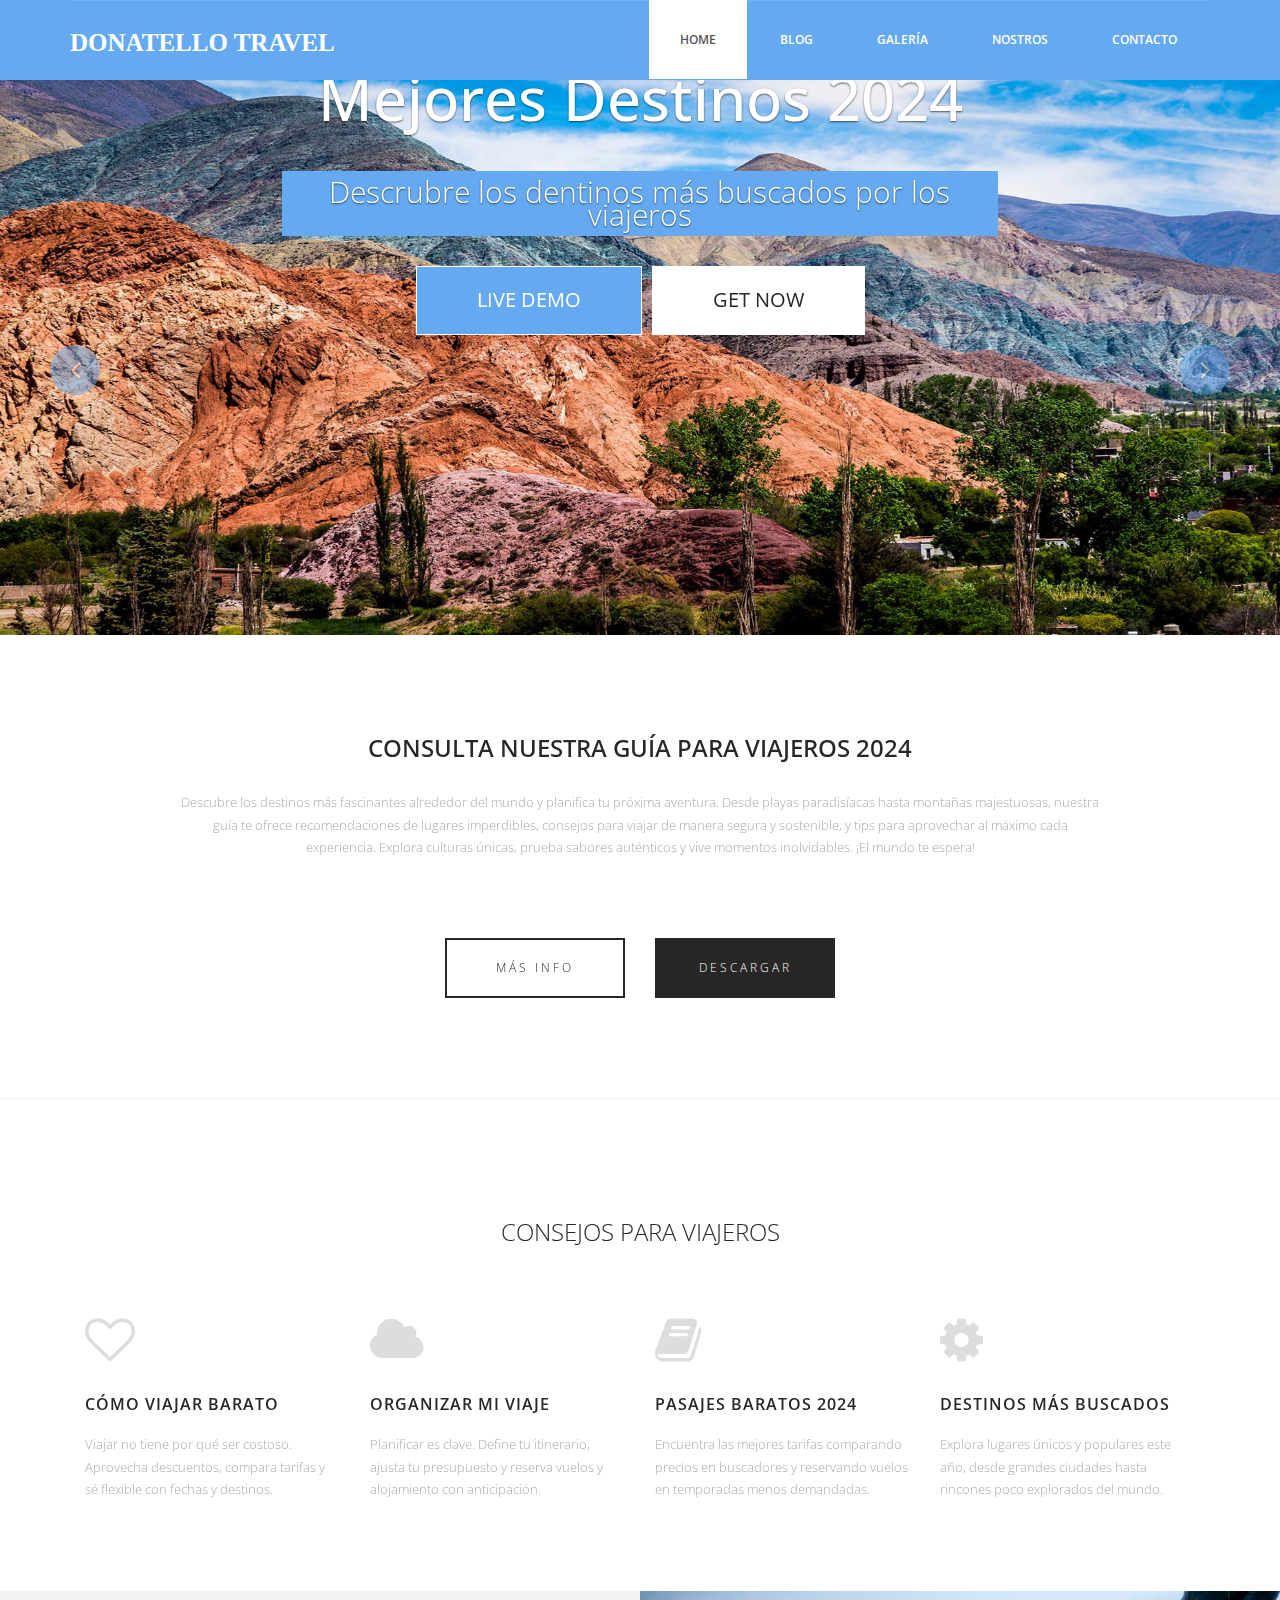
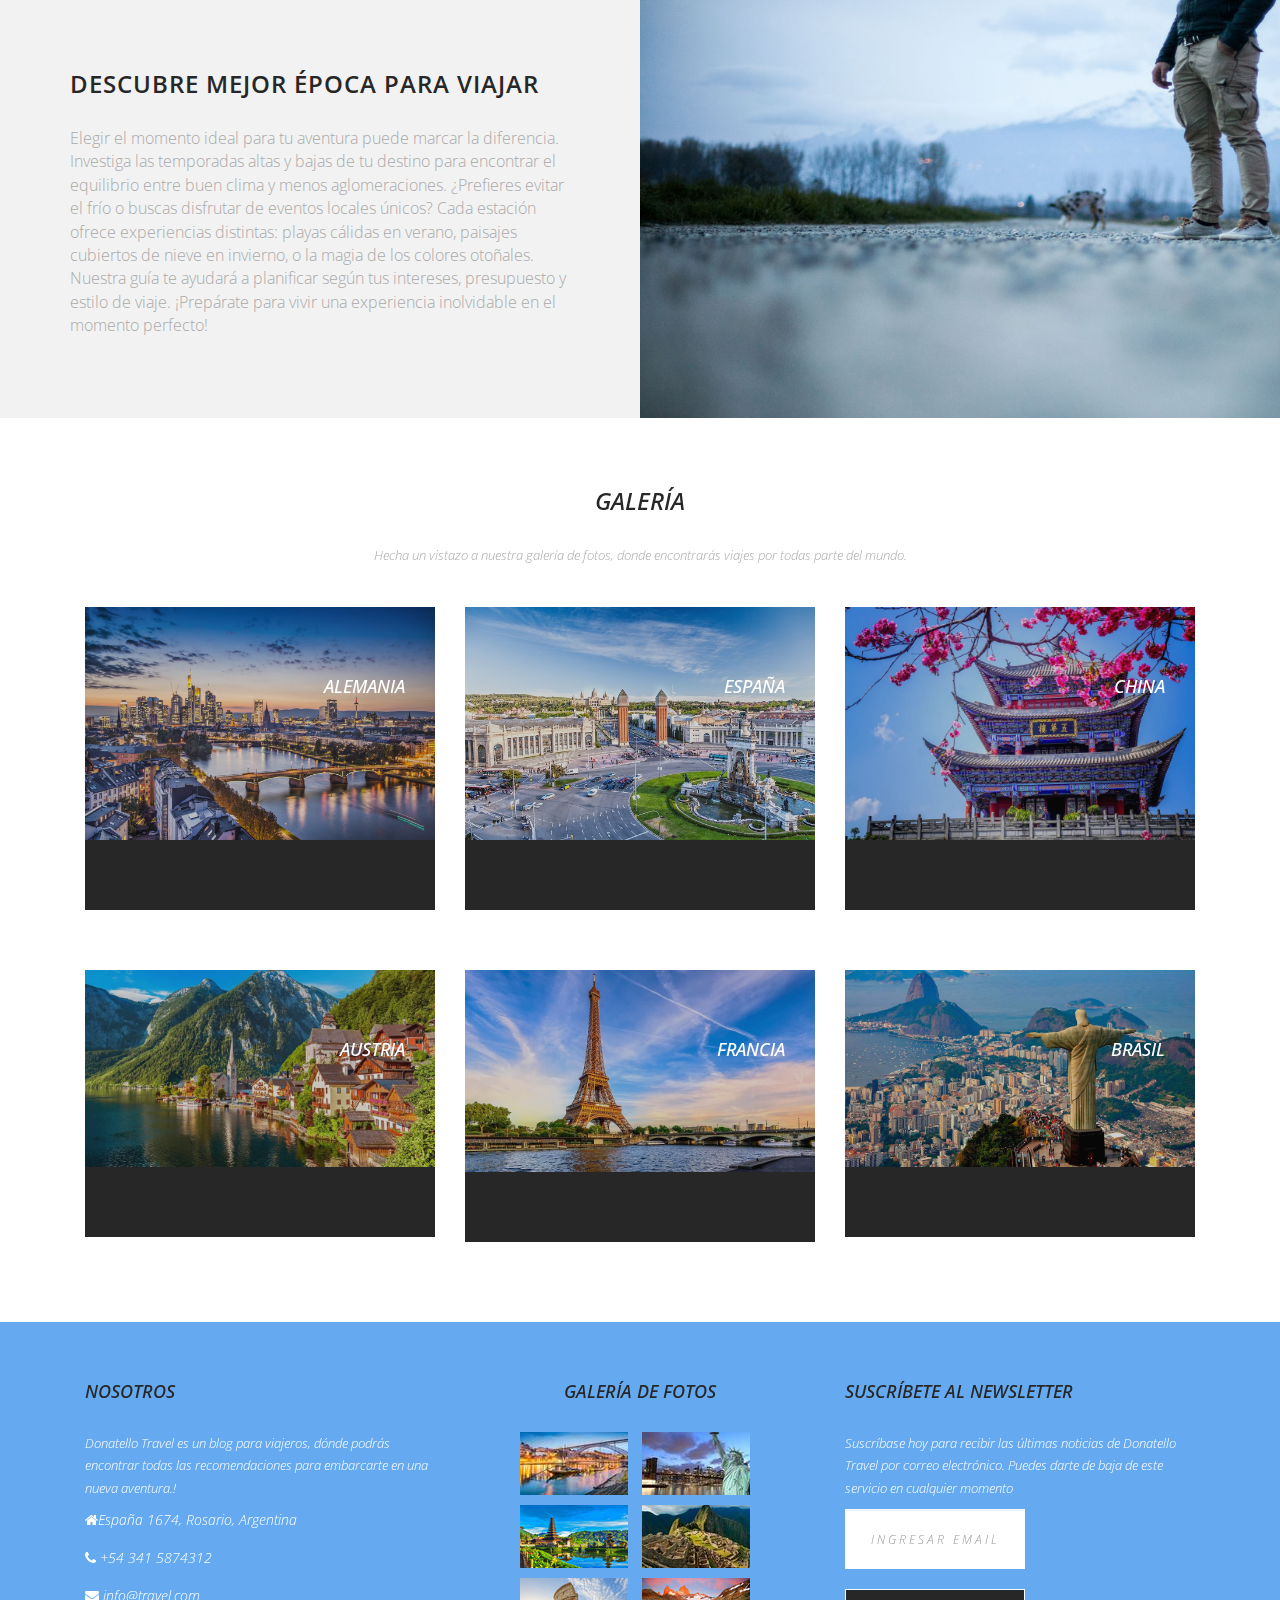
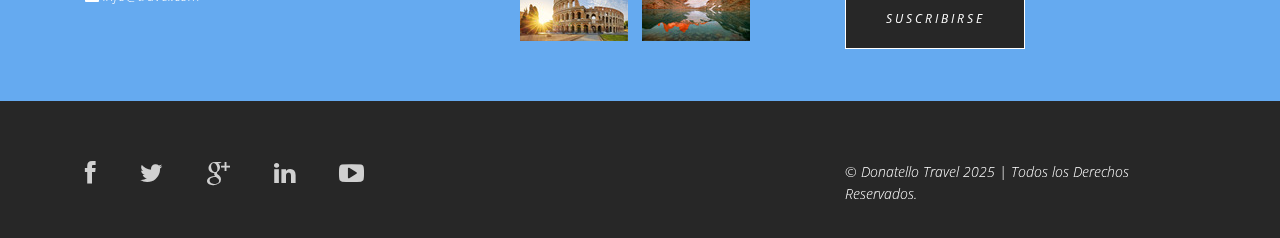
<file: index.html>
<!DOCTYPE html>
<html lang="en">
  <head>
    <meta charset="utf-8">
    <meta http-equiv="X-UA-Compatible" content="IE=edge">
    <meta name="viewport" content="width=device-width, initial-scale=1">
    <!-- The above 3 meta tags *must* come first in the head; any other head content must come *after* these tags -->
    <title>Donatello Travel</title>

    <!-- Bootstrap -->
    <link href="css/bootstrap.min.css" rel="stylesheet">
	<link rel="stylesheet" href="css/font-awesome.min.css">
	<link rel="stylesheet" href="css/animate.css">
	<link href="css/animate.min.css" rel="stylesheet"> 
	<link href="css/style.css" rel="stylesheet" />	
    <!-- HTML5 shim and Respond.js for IE8 support of HTML5 elements and media queries -->
    <!-- WARNING: Respond.js doesn't work if you view the page via file:// -->
    <!--[if lt IE 9]>
    <script src="https://oss.maxcdn.com/html5shiv/3.7.2/html5shiv.min.js"></script>
    <script src="https://oss.maxcdn.com/respond/1.4.2/respond.min.js"></script>
    <![endif]-->
  </head>
  <body>	
	<header id="header">
        <nav class="navbar navbar-default navbar-static-top" role="banner">
            <div class="container">
                <div class="navbar-header">
                    <button type="button" class="navbar-toggle" data-toggle="collapse" data-target=".navbar-collapse">
                        <span class="sr-only">Toggle navigation</span>
                        <span class="icon-bar"></span>
                        <span class="icon-bar"></span>
                        <span class="icon-bar"></span>
                    </button>
                   <div class="navbar-brand">
						<a href="index.html"><h1>Donatello Travel</h1></a>
					</div>
                </div>				
                <div class="navbar-collapse collapse">							
					<div class="menu">
						<ul class="nav nav-tabs" role="tablist">
							<li role="presentation"><a href="index.html" class="active">Home</a></li>
							<li role="presentation"><a href="services.html">Blog</a></li>
							<li role="presentation"><a href="gallery.html">Galería</a></li>
							<li role="presentation"><a href="about.html">Nostros</a></li>
							<li role="presentation"><a href="contact.html">Contacto</a></li>						
						</ul>
					</div>
				</div>		
            </div><!--/.container-->
        </nav><!--/nav-->		
    </header><!--/header-->	
	
	<div class="slider">		
		<div id="about-slider">
			<div id="carousel-slider" class="carousel slide" data-ride="carousel">
				<!-- Indicators -->
				<ol class="carousel-indicators visible-xs">
					<li data-target="#carousel-slider" data-slide-to="0" class="active"></li>
					<li data-target="#carousel-slider" data-slide-to="1"></li>
					<li data-target="#carousel-slider" data-slide-to="2"></li>
				</ol>

				<div class="carousel-inner">
					<div class="item active">						
						<img src="img/noroeste.jpg" class="img-responsive" alt=""> 
						<div class="carousel-caption">
							<div class="wow fadeInUp" data-wow-offset="0" data-wow-delay="0.3s">								
								<h2><span>Mejores Destinos 2024</span></h2>
							</div>
							<div class="col-md-10 col-md-offset-1">
								<div class="wow fadeInUp" data-wow-offset="0" data-wow-delay="0.6s">								
									<p>Descrubre los dentinos más buscados por los viajeros</p>
								</div>
							</div>
							<div class="wow fadeInUp" data-wow-offset="0" data-wow-delay="0.9s">								
								<form class="form-inline">
									<div class="form-group">
										<button type="livedemo" name="Live Demo" class="btn btn-primary btn-lg" required="required">Live Demo</button>
									</div>
									<div class="form-group">
										<button type="getnow" name="Get Now" class="btn btn-primary btn-lg" required="required">Get Now</button>
									</div>
								</form>
							</div>
						</div>
				    </div>
			
				    <div class="item">
						<img src="img/patagonia.jpg" class="img-responsive" alt=""> 
						<div class="carousel-caption">
							<div class="wow fadeInUp" data-wow-offset="0" data-wow-delay="1.0s">								
								<h2>Descubre Nuevas Aventuras</h2>
							</div>
							<div class="col-md-10 col-md-offset-1">
								<div class="wow fadeInUp" data-wow-offset="0" data-wow-delay="0.6s">								
									<p>Suma nuevas experiencias en este 2024</p>
								</div>
							</div>
							<div class="wow fadeInUp" data-wow-offset="0" data-wow-delay="1.6s">								
								<form class="form-inline">
									<div class="form-group">
										<button type="livedemo" name="purchase" class="btn btn-primary btn-lg" required="required">Live Demo</button>
									</div>
									<div class="form-group">
										<button type="getnow" name="subscribe" class="btn btn-primary btn-lg" required="required">Get Now</button>
									</div>
								</form>
							</div>
						</div>
				    </div> 
				    <div class="item">
						<img src="img/mesopotamia.jpg" class="img-responsive" alt=""> 
						<div class="carousel-caption">
							<div class="wow fadeInUp" data-wow-offset="0" data-wow-delay="0.3s">								
								<h2>Pasajes Baratos</h2>
							</div>
							<div class="col-md-10 col-md-offset-1">
								<div class="wow fadeInUp" data-wow-offset="0" data-wow-delay="0.6s">								
									<p>Encuentra los pasajes más baratos</p>
								</div>
							</div>
							<div class="wow fadeInUp" data-wow-offset="0" data-wow-delay="0.9s">								
								<form class="form-inline">
									<div class="form-group">
										<button type="livedemo" name="purchase" class="btn btn-primary btn-lg" required="required">Live Demo</button>
									</div>
									<div class="form-group">
										<button type="getnow" name="subscribe" class="btn btn-primary btn-lg" required="required">Get Now</button>
									</div>
								</form>
							</div>
						</div>
				    </div> 
				</div>
				
				<a class="left carousel-control hidden-xs" href="#carousel-slider" data-slide="prev">
					<i class="fa fa-angle-left"></i> 
				</a>
				
				<a class=" right carousel-control hidden-xs"href="#carousel-slider" data-slide="next">
					<i class="fa fa-angle-right"></i> 
				</a>
			</div> <!--/#carousel-slider-->
		</div><!--/#about-slider-->
	</div><!--/#slider-->
	
	<div class="about">
		<div class="container">
			<div class="text-center">
				<h2>Consulta nuestra Guía para viajeros 2024</h2>
				<div class="col-md-10 col-md-offset-1">
					<p>Descubre los destinos más fascinantes alrededor del mundo y planifica tu próxima aventura. 
					Desde playas paradisíacas hasta montañas majestuosas, nuestra guía te ofrece recomendaciones de lugares imperdibles, 
					consejos para viajar de manera segura y sostenible, y tips para aprovechar al máximo cada experiencia. Explora culturas únicas, 
					prueba sabores auténticos y vive momentos inolvidables. ¡El mundo te espera!</p>
				</div>
		
				<div class="col-md-6 col-sm-6 col-xs-6">
					<div class="btn-gamp"><a href="#">Más Info</a></div>
				</div>
				<div class="col-md-6 col-sm-6 col-xs-6">
					<div class="gamp-btn"><a href="#">Descargar</a></div>
				</div>
				
			</div>	
		</div>			
	</div>
	<hr>
	
	<div class="services">
		<div class="container">
			<div class="text-center">
				<h2>Consejos para Viajeros</h2>
			</div>
			<div class="col-md-3 wow fadeInDown" data-wow-duration="1000ms" data-wow-delay="300ms">
				<i class="fa fa-heart-o"></i>
				<h3>Cómo Viajar Barato</h3>
				<p>Viajar no tiene por qué ser costoso. Aprovecha descuentos, compara tarifas y sé flexible con fechas y destinos.</p>
			</div>
			<div class="col-md-3 wow fadeInDown" data-wow-duration="1000ms" data-wow-delay="600ms">
				<i class="fa fa-cloud"></i>
				<h3>Organizar Mi Viaje</h3>
				<p>Planificar es clave. Define tu itinerario, ajusta tu presupuesto y reserva vuelos y alojamiento con anticipación.</p>
			</div>
			<div class="col-md-3 wow fadeInDown" data-wow-duration="1000ms" data-wow-delay="900ms">
				<i class="fa fa-book"></i>	
				<h3>Pasajes Baratos 2024</h3>
				<p>Encuentra las mejores tarifas comparando precios en buscadores y reservando vuelos en temporadas menos demandadas.</p>
			</div>
			<div class="col-md-3 wow fadeInDown" data-wow-duration="1000ms" data-wow-delay="1200ms">
				<i class="fa fa-gear"></i>	
				<h3>Destinos Más Buscados</h3>
				<p>Explora lugares únicos y populares este año, desde grandes ciudades hasta rincones poco explorados del mundo.</p>
			</div>
		</div>			
	</div>
	
	<section class="action">
		<div class="container">
			<div class="left-text hidden-xs">
				<h4>Descubre mejor época para viajar</h4>
				<p><em>Elegir el momento ideal para tu aventura puede marcar la diferencia. 
					Investiga las temporadas altas y bajas de tu destino para encontrar el equilibrio entre buen clima y 
					menos aglomeraciones. ¿Prefieres evitar el frío o buscas disfrutar de eventos locales únicos? 
					Cada estación ofrece experiencias distintas: playas cálidas en verano, paisajes cubiertos de nieve en invierno, o la magia de los colores otoñales. 
					Nuestra guía te ayudará a planificar según tus intereses, presupuesto y estilo de viaje. 
					¡Prepárate para vivir una experiencia inolvidable en el momento perfecto!</p>
			</div>
			<div class="right-image hidden-xs"></div>
		</div>
	</section>
	
	<div class="gallery">
		<div class="text-center">
			<h2>Galería</h2>
			<p>Hecha un vistazo a nuestra galería de fotos, donde encontrarás viajes por todas parte del mundo.</p>
		</div>
		<div class="container">		
			<div class="col-md-4">
				<figure class="effect-marley">
					<img src="img/alemania.jpg" alt="" class="img-responsive"/>
					<figcaption>
						<h4>Alemania</h4>
						<p>Un país con historia, cultura y tradición. Famoso por su arquitectura, paisajes y festivales únicos.</p>				
					</figcaption>			
				</figure>
			</div>
			<div class="col-md-4">
				<figure class="effect-marley">
					<img src="img/españa.jpeg" alt="" class="img-responsive"/>
					<figcaption>
						<h4>España</h4>
						<p>Historia, tradiciones vibrantes, cocina deliciosa y paisajes que combinan playas y montañas.</p>				
					</figcaption>			
				</figure>
			</div>
			<div class="col-md-4">
				<figure class="effect-marley">
					<img src="img/china.jpg" alt="" class="img-responsive"/>
					<figcaption>
						<h4>China</h4>
						<p>Con su antigua civilización, destaca por su cultura, tecnología, arquitectura y paisajes naturales únicos.</p>				
					</figcaption>			
				</figure>
			</div>
		</div>
		
		<div class="container">
			<div class="col-md-4">
				<figure class="effect-marley">
					<img src="img/austria.jpg" alt="" class="img-responsive"/>
					<figcaption>
						<h4>Austria</h4>
						<p>Famosa por su legado musical, arquitectura histórica y hermosos paisajes alpinos ideales para explorar.</p>				
					</figcaption>			
				</figure>
			</div>
			<div class="col-md-4">
				<figure class="effect-marley">
					<img src="img/francia.jpg" alt="" class="img-responsive"/>
					<figcaption>
						<h4>Francia</h4>
						<p>Reconocida mundialmente por su cultura, arte, moda, gastronomía y románticos paisajes variados.</p>				
					</figcaption>			
				</figure>
			</div>
			<div class="col-md-4">
				<figure class="effect-marley">
					<img src="img/brasil.jpg" alt="" class="img-responsive"/>
					<figcaption>
						<h4>Brasil</h4>
						<p>Energía vibrante, paisajes tropicales, diversidad cultural y celebraciones únicas como el Carnaval.</p>				
					</figcaption>			
				</figure>
			</div>
		</div>
	</div>
		
	<footer>
		<div class="container">
			<div class="col-md-4 wow fadeInDown" data-wow-duration="1000ms" data-wow-delay="300ms">
				<h4>Nosotros</h4>
				<p>Donatello Travel es un blog para viajeros, dónde podrás encontrar todas las recomendaciones para embarcarte en una nueva aventura.!</p>						
				<div class="contact-info">
					<ul>
						<li><i class="fa fa-home fa"></i>España 1674, Rosario, Argentina </li>
						<li><i class="fa fa-phone fa"></i> +54 341 5874312</li>
						<li><i class="fa fa-envelope fa"></i> info@travel.com</li>
					</ul>
				</div>
			</div>
			
			<div class="col-md-4 wow fadeInDown" data-wow-duration="1000ms" data-wow-delay="600ms">				
				<div class="text-center">
					<h4>Galería de Fotos</h4>
					<ul class="sidebar-gallery">
						<li><a href="#"><img src="img/gallery1.jpg" alt="" /></a></li>
						<li><a href="#"><img src="img/gallery2.jpg" alt="" /></a></li>
						<li><a href="#"><img src="img/gallery3.jpg" alt="" /></a></li>
						<li><a href="#"><img src="img/gallery4.jpg" alt="" /></a></li>
						<li><a href="#"><img src="img/gallery5.jpg" alt="" /></a></li>
						<li><a href="#"><img src="img/gallery6.jpg" alt="" /></a></li>					
					</ul>
				</div>
			</div>
			
			<div class="col-md-4 wow fadeInDown" data-wow-duration="1000ms" data-wow-delay="900ms">				
				<div class="">
					<h4>Suscríbete al Newsletter</h4>
					<p>Suscríbase hoy para recibir las últimas noticias de Donatello Travel por correo electrónico. Puedes darte de baja de este servicio en cualquier momento</p>
					<div class="btn-gamp">		
						<input type="email" class="form-control" id="exampleInputEmail3" placeholder="Ingresar Email">
					</div>
					<div class="btn-gamp">
						<a type="submit" class="btn btn-default">Suscribirse</a>
					</div>
				
			</div>
			
		</div>	
	</footer>
	
	<div class="sub-footer">
		<div class="container">
			<div class="social-icon">
				<div class="col-md-4">
					<ul class="social-network">
						<li><a href="https://www.facebook.com/augusto.dizanzo/" class="fb tool-tip" title="Facebook"><i class="fa fa-facebook"></i></a></li>
						<li><a href="https://x.com/augustodizanzo" class="twitter tool-tip" title="X"><i class="fa fa-twitter"></i></a></li>
						<li><a href="https://www.google.com/" class="gplus tool-tip" title="Google Plus"><i class="fa fa-google-plus"></i></a></li>
						<li><a href="https://www.linkedin.com/in/augusto-dizanzo-918482210/" class="linkedin tool-tip" title="Linkedin"><i class="fa fa-linkedin"></i></a></li>
						<li><a href="https://www.youtube.com/@donatellotravel" class="ytube tool-tip" title="You Tube"><i class="fa fa-youtube-play"></i></a></li>
					</ul>	
				</div>
			</div>
			
			<div class="col-md-4 col-md-offset-4">
				<div class="copyright">
					&copy; Donatello Travel 2025 | Todos los Derechos Reservados.
				</div>
			</div>						
		</div>				
	</div>
	
    <!-- jQuery (necessary for Bootstrap's JavaScript plugins) -->
    <script src="js/jquery.js"></script>		
    <!-- Include all compiled plugins (below), or include individual files as needed -->
    <script src="js/bootstrap.min.js"></script>	
	<script src="js/wow.min.js"></script>
	<script>
	wow = new WOW(
	 {
	
		}	) 
		.init();
	</script>	
  </body>
</html>
</file>
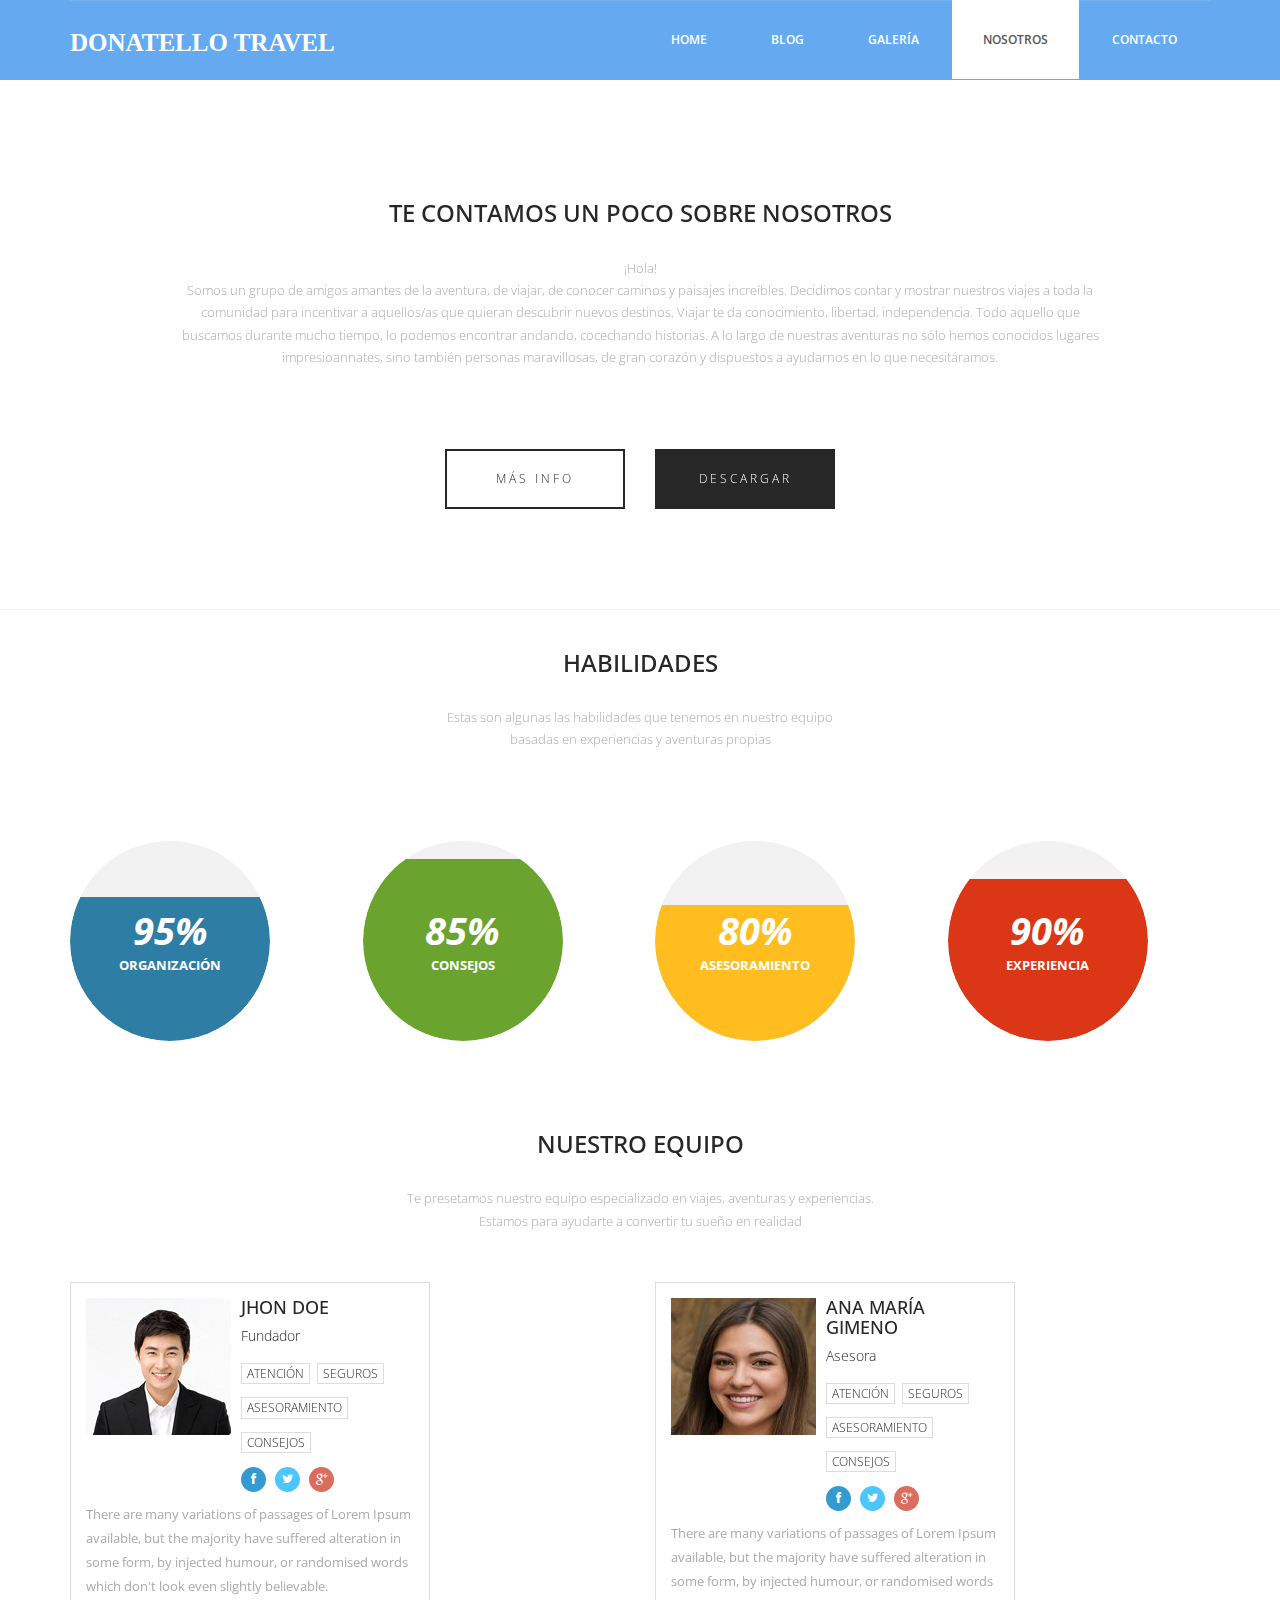
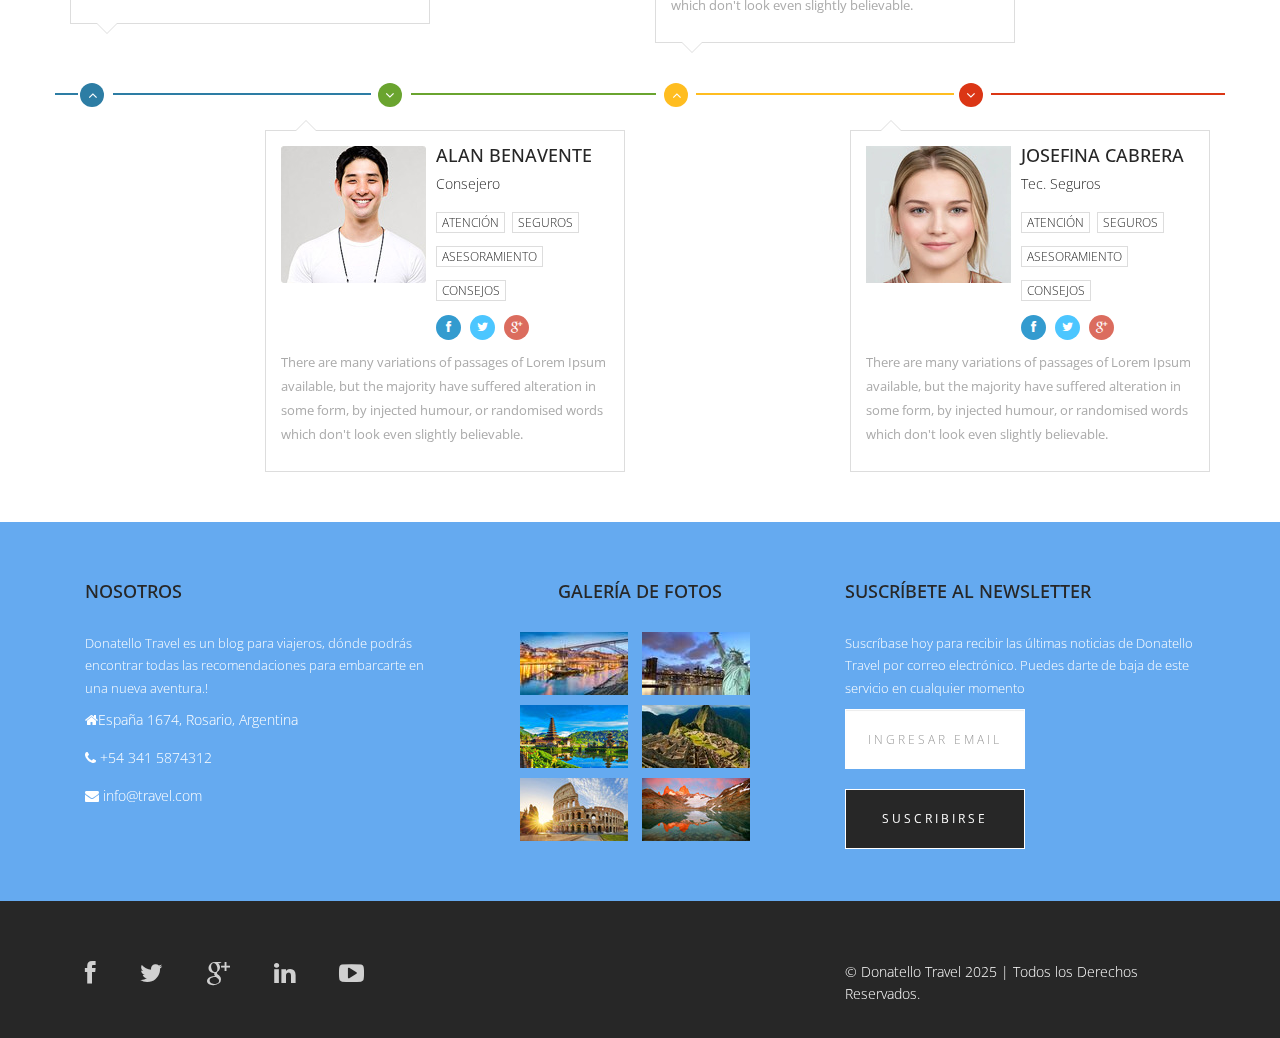
<file: about.html>
<!DOCTYPE html>
<html lang="en">
  <head>
    <meta charset="utf-8">
    <meta http-equiv="X-UA-Compatible" content="IE=edge">
    <meta name="viewport" content="width=device-width, initial-scale=1">
    <!-- The above 3 meta tags *must* come first in the head; any other head content must come *after* these tags -->
    <title>About Us - Donatello Travel</title>

    <!-- Bootstrap -->
    <link href="css/bootstrap.min.css" rel="stylesheet">
	<link rel="stylesheet" href="css/font-awesome.min.css">
	<link rel="stylesheet" href="css/animate.css">
	<link href="css/animate.min.css" rel="stylesheet"> 
	<link href="css/style.css" rel="stylesheet" />	
    <!-- HTML5 shim and Respond.js for IE8 support of HTML5 elements and media queries -->
    <!-- WARNING: Respond.js doesn't work if you view the page via file:// -->
    <!--[if lt IE 9]>
    <script src="https://oss.maxcdn.com/html5shiv/3.7.2/html5shiv.min.js"></script>
    <script src="https://oss.maxcdn.com/respond/1.4.2/respond.min.js"></script>
    <![endif]-->
  </head>
  <body>	
	<header id="header">
        <nav class="navbar navbar-default navbar-static-top" role="banner">
            <div class="container">
                <div class="navbar-header">
                    <button type="button" class="navbar-toggle" data-toggle="collapse" data-target=".navbar-collapse">
                        <span class="sr-only">Toggle navigation</span>
                        <span class="icon-bar"></span>
                        <span class="icon-bar"></span>
                        <span class="icon-bar"></span>
                    </button>
                   <div class="navbar-brand">
						<a href="index.html"><h1>Donatello Travel</h1></a>
					</div>
                </div>				
                <div class="navbar-collapse collapse">							
					<div class="menu">
						<ul class="nav nav-tabs" role="tablist">
							<li role="presentation"><a href="index.html">Home</a></li>
							<li role="presentation"><a href="services.html">Blog</a></li>
							<li role="presentation"><a href="gallery.html">Galería</a></li>
							<li role="presentation"><a href="about.html" class="active">Nosotros</a></li>
							<li role="presentation"><a href="contact.html">Contacto</a></li>						
						</ul>
					</div>
				</div>		
            </div><!--/.container-->
        </nav><!--/nav-->		
    </header><!--/header-->	
	
	<div class="about">
		<div class="container">
			<div class="text-center">
				<h2>Te contamos un poco sobre nosotros</h2>
				<div class="col-md-10 col-md-offset-1">
					<p>¡Hola! <br>
						Somos un grupo de amigos amantes de la aventura, de viajar, de conocer caminos y paisajes increíbles. Decidimos contar y mostrar nuestros viajes a toda la comunidad para incentivar a aquellos/as que quieran descubrir nuevos destinos.
						Viajar te da conocimiento, libertad, independencia. Todo aquello que buscamos durante mucho tiempo, lo podemos encontrar andando, cocechando historias. A lo largo de nuestras aventuras no sólo hemos conocidos lugares impresioannates, 
						sino también personas maravillosas, de gran corazón y dispuestos a ayudarnos en lo que necesitáramos.</p>
				</div>
		
				<div class="col-md-6 col-sm-6 col-xs-6">
					<div class="btn-gamp"><a href="#about-us">Más Info</a></div>
				</div>
				<div class="col-md-6 col-sm-6 col-xs-6">
					<div class="gamp-btn"><a href="#">Descargar</a></div>
				</div>
				
			</div>	
		</div>			
	</div>
	<hr>
	
	<section id="about-us">
        <div class="container">	
			<div class="text-center wow fadeInDown">
				<h2>Habilidades</h2>
				<p>Estas son algunas las habilidades que tenemos en nuestro equipo <br> basadas en experiencias y aventuras propias</p>
			</div>
			<div class="skill-wrap clearfix">											
				<div class="row">		
					<div class="col-sm-3">
						<div class="sinlge-skill wow fadeInDown" data-wow-duration="1000ms" data-wow-delay="300ms">
							<div class="joomla-skill">                                   
								<p><em>95%</em></p>
								<p>Organización</p>
							</div>
						</div>
					</div>
					
					 <div class="col-sm-3">
						<div class="sinlge-skill wow fadeInDown" data-wow-duration="1000ms" data-wow-delay="600ms">
							<div class="html-skill">                                  
								<p><em>85%</em></p>
								<p>Consejos</p>
							</div>
						</div>
					</div>
					
					<div class="col-sm-3">
						<div class="sinlge-skill wow fadeInDown" data-wow-duration="1000ms" data-wow-delay="900ms">
							<div class="css-skill">                                    
								<p><em>80%</em></p>
								<p>Asesoramiento</p>
							</div>
						</div>
					</div>
					
					 <div class="col-sm-3">
						<div class="sinlge-skill wow fadeInDown" data-wow-duration="1000ms" data-wow-delay="1200ms">
							<div class="wp-skill">
								<p><em>90%</em></p>
								<p>Experiencia</p>                                     
							</div>
						</div>
					</div>					
				</div>	
            </div>
			
			<!-- our-team -->
			<div class="team">
				<div class="text-center wow fadeInDown">
					<h2>Nuestro Equipo</h2>
					<p>Te presetamos nuestro equipo especializado en viajes, aventuras y experiencias. <br> Estamos para ayudarte a convertir tu sueño en realidad</p>
				</div>

				<div class="row clearfix">
					<div class="col-md-4 col-sm-6">	
						<div class="single-profile-top wow fadeInDown" data-wow-duration="1000ms" data-wow-delay="300ms">
							<div class="media">
								<div class="pull-left">
									<a href="#"><img class="media-object" src="img/man1.jpg" alt=""></a>
								</div>
								<div class="media-body">
									<h4>Jhon Doe</h4>
									<h5>Fundador</h5>
									<ul class="tag clearfix">
										<li class="btn"><a href="#">Atención</a></li>
										<li class="btn"><a href="#">Seguros</a></li>
										<li class="btn"><a href="#">Asesoramiento</a></li>
										<li class="btn"><a href="#">Consejos</a></li>
									</ul>
									
									<ul class="social_icons">
										<li><a href="#"><i class="fa fa-facebook"></i></a></li>
										<li><a href="#"><i class="fa fa-twitter"></i></a></li> 
										<li><a href="#"><i class="fa fa-google-plus"></i></a></li>
									</ul>
								</div>
							</div><!--/.media -->
							<p>There are many variations of passages of Lorem Ipsum available, but the majority have suffered alteration in some form, by injected humour, or randomised words which don't look even slightly believable.</p>
						</div>
					</div><!--/.col-lg-4 -->
					
					
					<div class="col-md-4 col-sm-6 col-md-offset-2">	
						<div class="single-profile-top wow fadeInDown" data-wow-duration="1000ms" data-wow-delay="300ms">
							<div class="media">
								<div class="pull-left">
									<a href="#"><img class="media-object" src="img/women2.jpg" alt=""></a>
								</div>
								<div class="media-body">
									<h4>Ana María Gimeno</h4>
									<h5>Asesora</h5>
									<ul class="tag clearfix">
										<li class="btn"><a href="#">Atención</a></li>
										<li class="btn"><a href="#">Seguros</a></li>
										<li class="btn"><a href="#">Asesoramiento</a></li>
										<li class="btn"><a href="#">Consejos</a></li>
									</ul>
									<ul class="social_icons">
										<li><a href="#"><i class="fa fa-facebook"></i></a></li>
										<li><a href="#"><i class="fa fa-twitter"></i></a></li> 
										<li><a href="#"><i class="fa fa-google-plus"></i></a></li>
									</ul>
								</div>
							</div><!--/.media -->
							<p>There are many variations of passages of Lorem Ipsum available, but the majority have suffered alteration in some form, by injected humour, or randomised words which don't look even slightly believable.</p>
						</div>
					</div><!--/.col-lg-4 -->					
				</div> <!--/.row -->
				<div class="row team-bar">
					<div class="first-one-arrow hidden-xs">
						<hr>
					</div>
					<div class="first-arrow hidden-xs">
						<hr> <i class="fa fa-angle-up"></i>
					</div>
					<div class="second-arrow hidden-xs">
						<hr> <i class="fa fa-angle-down"></i>
					</div>
					<div class="third-arrow hidden-xs">
						<hr> <i class="fa fa-angle-up"></i>
					</div>
					<div class="fourth-arrow hidden-xs">
						<hr> <i class="fa fa-angle-down"></i>
					</div>
				</div> <!--skill_border-->       

				<div class="row clearfix">   
					<div class="col-md-4 col-sm-6 col-md-offset-2">	
						<div class="single-profile-bottom wow fadeInUp" data-wow-duration="1000ms" data-wow-delay="600ms">
							<div class="media">
								<div class="pull-left">
									<a href="#"><img class="media-object" src="img/man3.jpg" alt=""></a>
								</div>

								<div class="media-body">
									<h4>Alan Benavente</h4>
									<h5>Consejero</h5>
									<ul class="tag clearfix">
										<li class="btn"><a href="#">Atención</a></li>
										<li class="btn"><a href="#">Seguros</a></li>
										<li class="btn"><a href="#">Asesoramiento</a></li>
										<li class="btn"><a href="#">Consejos</a></li>
									</ul>
									<ul class="social_icons">
										<li><a href="#"><i class="fa fa-facebook"></i></a></li>
										<li><a href="#"><i class="fa fa-twitter"></i></a></li> 
										<li><a href="#"><i class="fa fa-google-plus"></i></a></li>
									</ul>
								</div>
							</div><!--/.media -->
							<p>There are many variations of passages of Lorem Ipsum available, but the majority have suffered alteration in some form, by injected humour, or randomised words which don't look even slightly believable.</p>
						</div>
					</div>
					<div class="col-md-4 col-sm-6 col-md-offset-2">
						<div class="single-profile-bottom wow fadeInUp" data-wow-duration="1000ms" data-wow-delay="600ms">
							<div class="media">
								<div class="pull-left">
									<a href="#"><img class="media-object" src="img/women4.jpg" alt=""></a>
								</div>
								<div class="media-body">
									<h4>Josefina Cabrera</h4>
									<h5>Tec. Seguros</h5>
									<ul class="tag clearfix">
										<li class="btn"><a href="#">Atención</a></li>
										<li class="btn"><a href="#">Seguros</a></li>
										<li class="btn"><a href="#">Asesoramiento</a></li>
										<li class="btn"><a href="#">Consejos</a></li>
									</ul>
									<ul class="social_icons">
										<li><a href="#"><i class="fa fa-facebook"></i></a></li>
										<li><a href="#"><i class="fa fa-twitter"></i></a></li> 
										<li><a href="#"><i class="fa fa-google-plus"></i></a></li>
									</ul>
								</div>
							</div><!--/.media -->
							<p>There are many variations of passages of Lorem Ipsum available, but the majority have suffered alteration in some form, by injected humour, or randomised words which don't look even slightly believable.</p>
						</div>
					</div>
				</div>	<!--/.row-->
			</div><!--section-->
		</div><!--/.container-->
    </section><!--/about-us-->
	
	<footer>
		<div class="container">
			<div class="col-md-4 wow fadeInDown" data-wow-duration="1000ms" data-wow-delay="300ms">
				<h4>Nosotros</h4>
				<p>Donatello Travel es un blog para viajeros, dónde podrás encontrar todas las recomendaciones para embarcarte en una nueva aventura.!</p>						
				<div class="contact-info">
					<ul>
						<li><i class="fa fa-home fa"></i>España 1674, Rosario, Argentina </li>
						<li><i class="fa fa-phone fa"></i> +54 341 5874312</li>
						<li><i class="fa fa-envelope fa"></i> info@travel.com</li>
					</ul>
				</div>
			</div>
			
			<div class="col-md-4 wow fadeInDown" data-wow-duration="1000ms" data-wow-delay="600ms">				
				<div class="text-center">
					<h4>Galería de Fotos</h4>
						<ul class="sidebar-gallery">
						<li><a href="#"><img src="img/gallery1.jpg" alt="" /></a></li>
						<li><a href="#"><img src="img/gallery2.jpg" alt="" /></a></li>
						<li><a href="#"><img src="img/gallery3.jpg" alt="" /></a></li>
						<li><a href="#"><img src="img/gallery4.jpg" alt="" /></a></li>
						<li><a href="#"><img src="img/gallery5.jpg" alt="" /></a></li>
						<li><a href="#"><img src="img/gallery6.jpg" alt="" /></a></li>					
					</ul>
				</div>
			</div>
			
			<div class="col-md-4 wow fadeInDown" data-wow-duration="1000ms" data-wow-delay="900ms">				
				<div class="">
					<h4>Suscríbete al Newsletter</h4>
					<p>Suscríbase hoy para recibir las últimas noticias de Donatello Travel por correo electrónico. Puedes darte de baja de este servicio en cualquier momento</p>
					<div class="btn-gamp">		
						<input type="email" class="form-control" id="exampleInputEmail3" placeholder="Ingresar Email">
					</div>
					<div class="btn-gamp">
						<a type="submit" class="btn btn-default">Suscribirse</a>
					</div>
				
			</div>
			
		</div>	
	</footer>
	
	<div class="sub-footer">
		<div class="container">
			<div class="social-icon">
				<div class="col-md-4">
					<ul class="social-network">
						<li><a href="https://www.facebook.com/augusto.dizanzo/" class="fb tool-tip" title="Facebook"><i class="fa fa-facebook"></i></a></li>
						<li><a href="https://x.com/augustodizanzo" class="twitter tool-tip" title="X"><i class="fa fa-twitter"></i></a></li>
						<li><a href="https://www.google.com/" class="gplus tool-tip" title="Google Plus"><i class="fa fa-google-plus"></i></a></li>
						<li><a href="https://www.linkedin.com/in/augusto-dizanzo-918482210/" class="linkedin tool-tip" title="Linkedin"><i class="fa fa-linkedin"></i></a></li>
						<li><a href="https://www.youtube.com/@donatellotravel" class="ytube tool-tip" title="You Tube"><i class="fa fa-youtube-play"></i></a></li>
					</ul>	
				</div>
			</div>
			
			<div class="col-md-4 col-md-offset-4">
				<div class="copyright">
					&copy; Donatello Travel 2025 | Todos los Derechos Reservados.
				</div>
			</div>						
		</div>				
	</div>
	
    <!-- jQuery (necessary for Bootstrap's JavaScript plugins) -->
    <script src="js/jquery.js"></script>		
    <!-- Include all compiled plugins (below), or include individual files as needed -->
    <script src="js/bootstrap.min.js"></script>	
	<script src="js/wow.min.js"></script>
	<script>
	wow = new WOW(
	 {
	
		}	) 
		.init();
	</script>	
  </body>
</html>
</file>
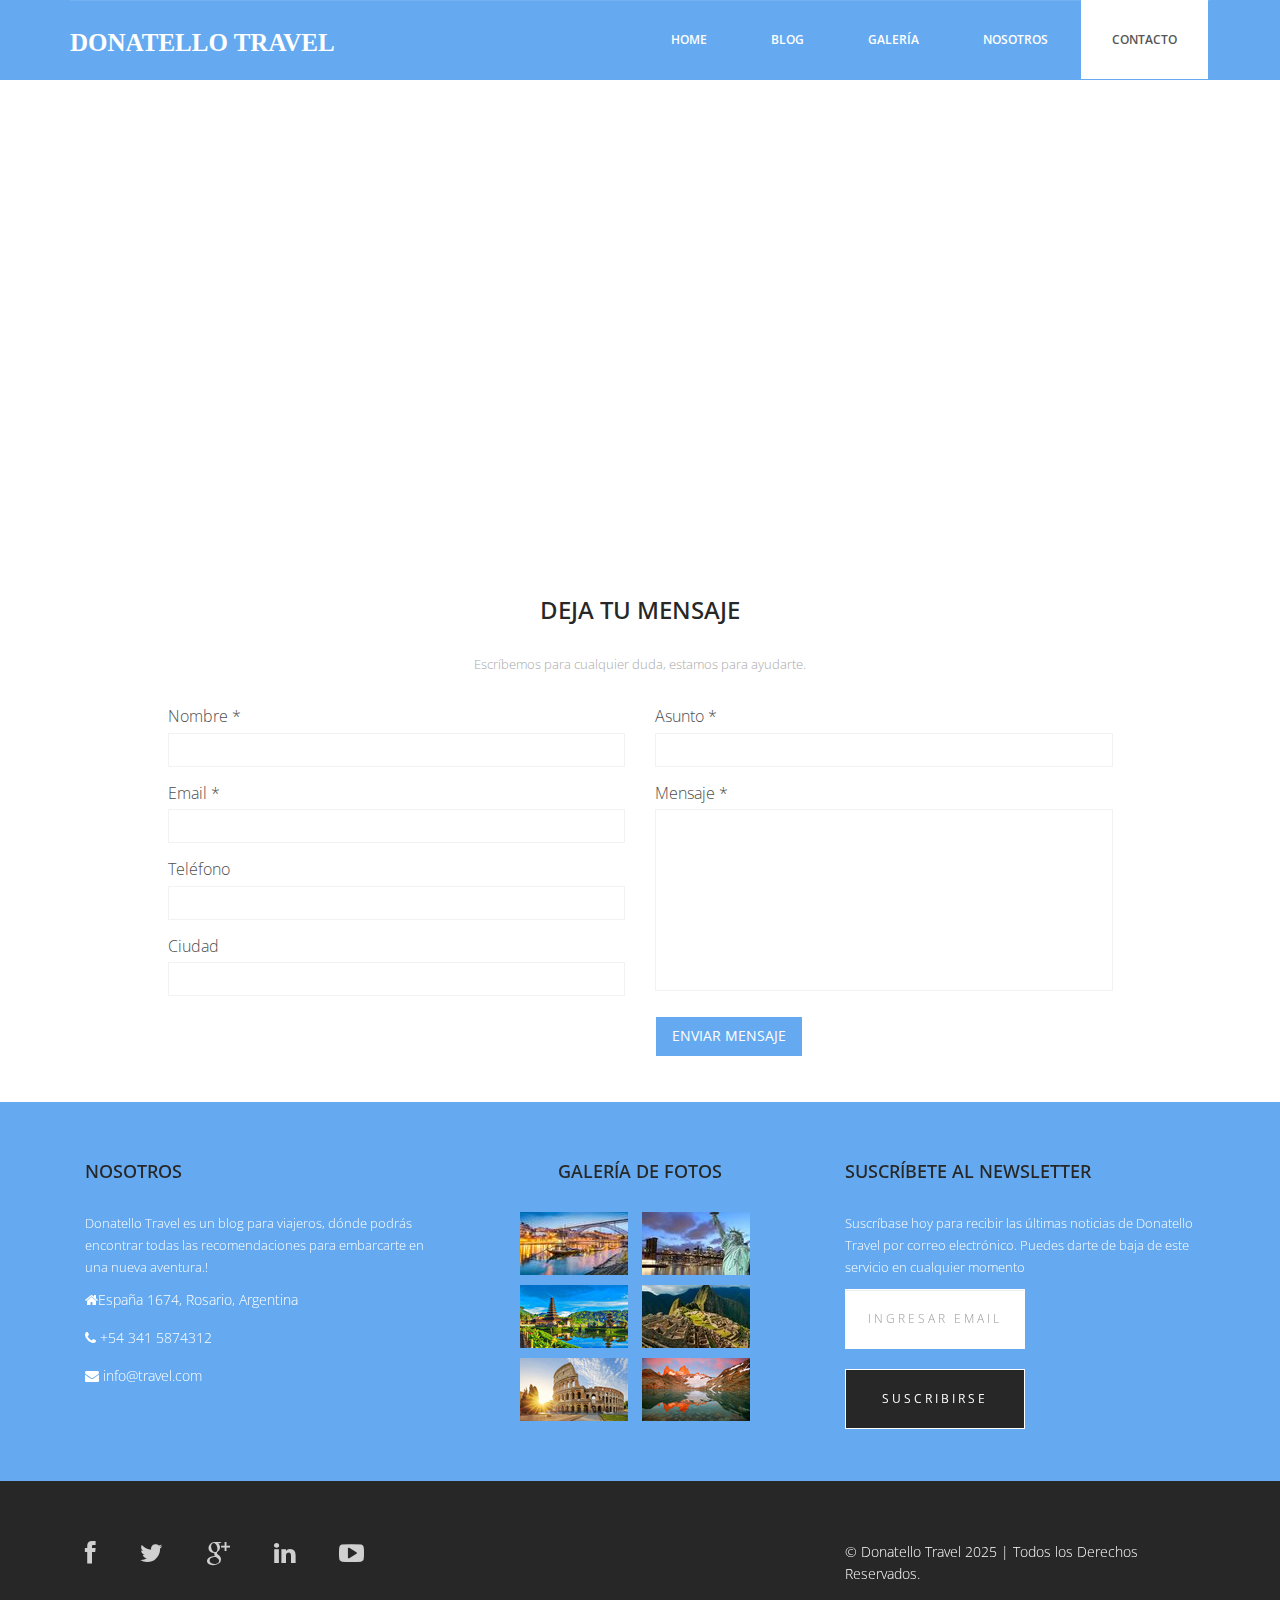
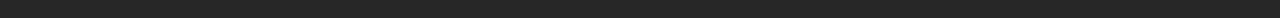
<file: contact.html>
<!DOCTYPE html>
<html lang="en">
  <head>
    <meta charset="utf-8">
    <meta http-equiv="X-UA-Compatible" content="IE=edge">
    <meta name="viewport" content="width=device-width, initial-scale=1">
    <!-- The above 3 meta tags *must* come first in the head; any other head content must come *after* these tags -->
    <title>Contact - Donatello Travel</title>

    <!-- Bootstrap -->
    <link href="css/bootstrap.min.css" rel="stylesheet">
	<link rel="stylesheet" href="css/font-awesome.min.css">
	<link rel="stylesheet" href="css/animate.css">
	<link href="css/animate.min.css" rel="stylesheet"> 
	<link href="css/style.css" rel="stylesheet" />	
    <!-- HTML5 shim and Respond.js for IE8 support of HTML5 elements and media queries -->
    <!-- WARNING: Respond.js doesn't work if you view the page via file:// -->
    <!--[if lt IE 9]>
    <script src="https://oss.maxcdn.com/html5shiv/3.7.2/html5shiv.min.js"></script>
    <script src="https://oss.maxcdn.com/respond/1.4.2/respond.min.js"></script>
    <![endif]-->
  </head>
  <body>	
	<header id="header">
        <nav class="navbar navbar-default navbar-static-top" role="banner">
            <div class="container">
                <div class="navbar-header">
                    <button type="button" class="navbar-toggle" data-toggle="collapse" data-target=".navbar-collapse">
                        <span class="sr-only">Toggle navigation</span>
                        <span class="icon-bar"></span>
                        <span class="icon-bar"></span>
                        <span class="icon-bar"></span>
                    </button>
                   <div class="navbar-brand">
						<a href="index.html"><h1>Donatello Travel</h1></a>
					</div>
                </div>				
                <div class="navbar-collapse collapse">							
					<div class="menu">
						<ul class="nav nav-tabs" role="tablist">
							<li role="presentation"><a href="index.html">Home</a></li>
							<li role="presentation"><a href="services.html">Blog</a></li>
							<li role="presentation"><a href="gallery.html">Galería</a></li>
							<li role="presentation"><a href="about.html">Nosotros</a></li>
							<li role="presentation"><a href="contact.html" class="active">Contacto</a></li>						
						</ul>
					</div>
				</div>		
            </div><!--/.container-->
        </nav><!--/nav-->		
    </header><!--/header-->	
	
	<div class="map">
		<iframe src="https://www.google.com/maps/embed?pb=!1m18!1m12!1m3!1d323884.3717609935!2d-60.63840968103569!3d-32.947100189108496!2m3!1f0!2f0!3f0!3m2!1i1024!2i768!4f13.1!3m3!1m2!1s0x95b7c5b32b3e6a53%3A0x7c76422f4b6f6d0!2zUm9zYXJpbywgQXJnb250aW5h!5e0!3m2!1sen!2sar!4v1690562913917!5m2!1sen!2sar"></iframe>
	</div>
	
	<section class="contact-page">
        <div class="container">
            <div class="text-center">        
                <h2>DEJA TU MENSAJE</h2>
                <p>Escríbemos para cualquier duda, estamos para ayudarte.</p>
            </div> 
            <div class="row contact-wrap"> 
                <div class="status alert alert-success" style="display: none"></div>
                <form id="main-contact-form" class="contact-form" name="contact-form" method="post" action="sendemail.php">
                    <div class="col-sm-5 col-sm-offset-1">
                        <div class="form-group">
                            <label>Nombre *</label>
                            <input type="text" name="name" class="form-control" required="required">
                        </div>
                        <div class="form-group">
                            <label>Email *</label>
                            <input type="email" name="email" class="form-control" required="required">
                        </div>
                        <div class="form-group">
                            <label>Teléfono</label>
                            <input type="number" class="form-control">
                        </div>
                        <div class="form-group">
                            <label>Ciudad</label>
                            <input type="text" class="form-control">
                        </div>                        
                    </div>
                    <div class="col-sm-5">
                        <div class="form-group">
                            <label>Asunto *</label>
                            <input type="text" name="subject" class="form-control" required="required">
                        </div>
                        <div class="form-group">
                            <label>Mensaje *</label>
                            <textarea name="message" id="message" required="required" class="form-control" rows="8"></textarea>
                        </div>                        
                        <div class="form-group">
                            <button type="submit" name="submit" class="btn btn-primary btn-lg" required="required">Enviar Mensaje</button>
                        </div>
                    </div>
                </form> 
            </div><!--/.row-->
        </div><!--/.container-->
    </section><!--/#contact-page-->
	
	
	<footer>
		<div class="container">
			<div class="col-md-4 wow fadeInDown" data-wow-duration="1000ms" data-wow-delay="300ms">
				<h4>Nosotros</h4>
				<p>Donatello Travel es un blog para viajeros, dónde podrás encontrar todas las recomendaciones para embarcarte en una nueva aventura.!</p>						
				<div class="contact-info">
					<ul>
						<li><i class="fa fa-home fa"></i>España 1674, Rosario, Argentina </li>
						<li><i class="fa fa-phone fa"></i> +54 341 5874312</li>
						<li><i class="fa fa-envelope fa"></i> info@travel.com</li>
					</ul>
				</div>
			</div>
			
			<div class="col-md-4 wow fadeInDown" data-wow-duration="1000ms" data-wow-delay="600ms">				
				<div class="text-center">
					<h4>Galería de Fotos</h4>
					<ul class="sidebar-gallery">
						<li><a href="#"><img src="img/gallery1.jpg" alt="" /></a></li>
						<li><a href="#"><img src="img/gallery2.jpg" alt="" /></a></li>
						<li><a href="#"><img src="img/gallery3.jpg" alt="" /></a></li>
						<li><a href="#"><img src="img/gallery4.jpg" alt="" /></a></li>
						<li><a href="#"><img src="img/gallery5.jpg" alt="" /></a></li>
						<li><a href="#"><img src="img/gallery6.jpg" alt="" /></a></li>					
					</ul>
				</div>
			</div>
			
			<div class="col-md-4 wow fadeInDown" data-wow-duration="1000ms" data-wow-delay="900ms">								
				<h4>Suscríbete al Newsletter</h4>
				<p>Suscríbase hoy para recibir las últimas noticias de Donatello Travel por correo electrónico. Puedes darte de baja de este servicio en cualquier momento</p>
				<div class="btn-gamp">		
					<input type="email" class="form-control" id="exampleInputEmail3" placeholder="Ingresar Email">
				</div>
				<div class="btn-gamp">
					<a type="submit" class="btn btn-default">Suscribirse</a>
				</div>				
			</div>			
		</div>	
	</footer>
	
	<div class="sub-footer">
		<div class="container">
			<div class="social-icon">
				<div class="col-md-4">
					<ul class="social-network">
						<li><a href="https://www.facebook.com/augusto.dizanzo/" class="fb tool-tip" title="Facebook"><i class="fa fa-facebook"></i></a></li>
						<li><a href="https://x.com/augustodizanzo" class="twitter tool-tip" title="X"><i class="fa fa-twitter"></i></a></li>
						<li><a href="https://www.google.com/" class="gplus tool-tip" title="Google Plus"><i class="fa fa-google-plus"></i></a></li>
						<li><a href="https://www.linkedin.com/in/augusto-dizanzo-918482210/" class="linkedin tool-tip" title="Linkedin"><i class="fa fa-linkedin"></i></a></li>
						<li><a href="https://www.youtube.com/" class="ytube tool-tip" title="You Tube"><i class="fa fa-youtube-play"></i></a></li>
					</ul>	
				</div>
			</div>
			
			<div class="col-md-4 col-md-offset-4">
				<div class="copyright">
					&copy; Donatello Travel 2025 | Todos los Derechos Reservados.
				</div>
			</div>						
		</div>				
	</div>
	
    <!-- jQuery (necessary for Bootstrap's JavaScript plugins) -->
    <script src="js/jquery.js"></script>		
    <!-- Include all compiled plugins (below), or include individual files as needed -->
    <script src="js/bootstrap.min.js"></script>	
	<script src="js/wow.min.js"></script>
	<script>
	wow = new WOW(
	 {
	
		}	) 
		.init();
	</script>	
  </body>
</html>
</file>
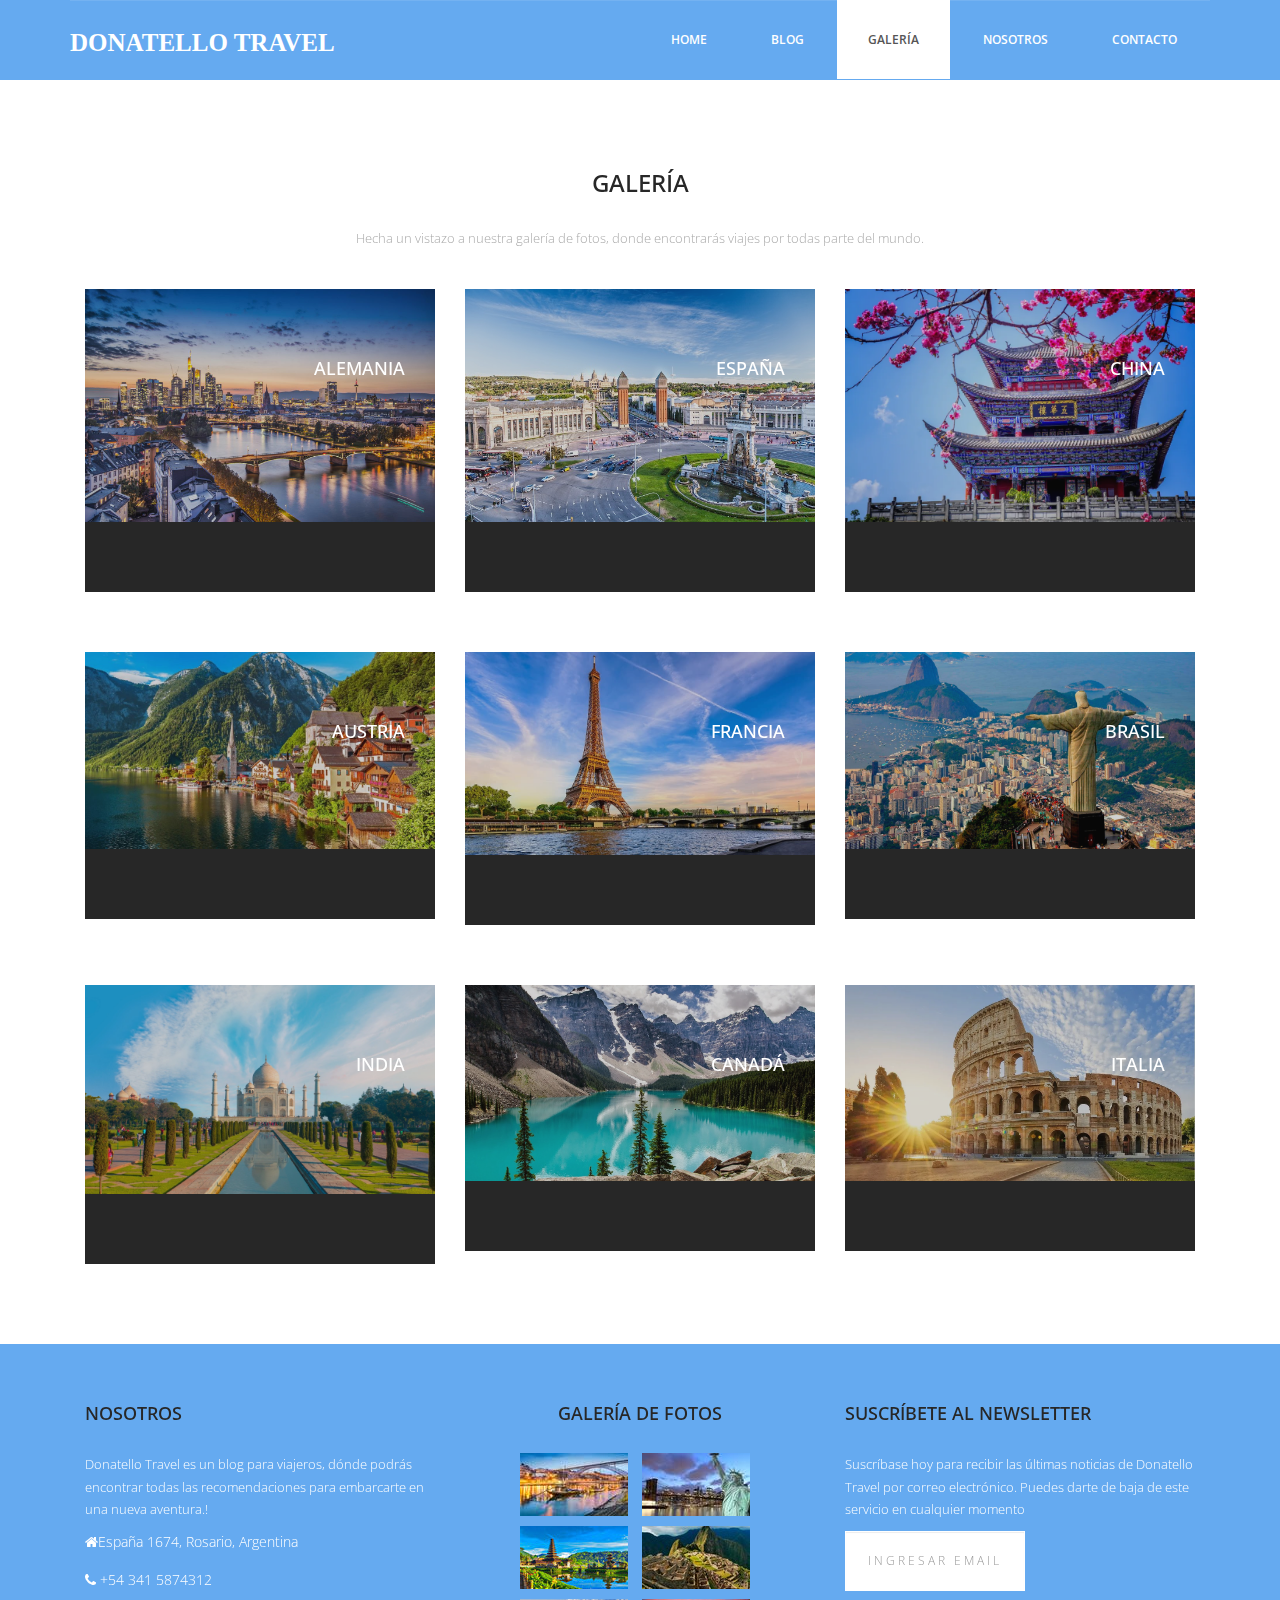
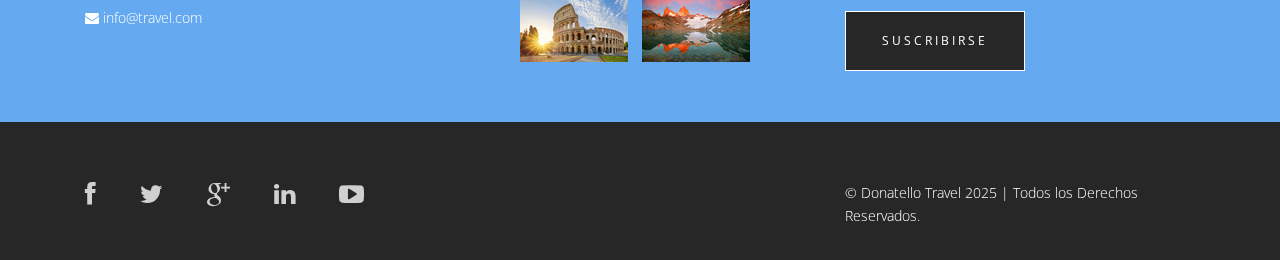
<file: gallery.html>
<!DOCTYPE html>
<html lang="en">
  <head>
    <meta charset="utf-8">
    <meta http-equiv="X-UA-Compatible" content="IE=edge">
    <meta name="viewport" content="width=device-width, initial-scale=1">
    <!-- The above 3 meta tags *must* come first in the head; any other head content must come *after* these tags -->
    <title>Gallery - Donatello Travel</title>

    <!-- Bootstrap -->
    <link href="css/bootstrap.min.css" rel="stylesheet">
	<link rel="stylesheet" href="css/font-awesome.min.css">
	<link rel="stylesheet" href="css/animate.css">
	<link href="css/animate.min.css" rel="stylesheet"> 
	<link href="css/style.css" rel="stylesheet" />	
    <!-- HTML5 shim and Respond.js for IE8 support of HTML5 elements and media queries -->
    <!-- WARNING: Respond.js doesn't work if you view the page via file:// -->
    <!--[if lt IE 9]>
    <script src="https://oss.maxcdn.com/html5shiv/3.7.2/html5shiv.min.js"></script>
    <script src="https://oss.maxcdn.com/respond/1.4.2/respond.min.js"></script>
    <![endif]-->
  </head>
  <body>	
	<header id="header">
        <nav class="navbar navbar-default navbar-static-top" role="banner">
            <div class="container">
                <div class="navbar-header">
                    <button type="button" class="navbar-toggle" data-toggle="collapse" data-target=".navbar-collapse">
                        <span class="sr-only">Toggle navigation</span>
                        <span class="icon-bar"></span>
                        <span class="icon-bar"></span>
                        <span class="icon-bar"></span>
                    </button>
                   <div class="navbar-brand">
						<a href="index.html"><h1>Donatello Travel</h1></a>
					</div>
                </div>				
                <div class="navbar-collapse collapse">							
					<div class="menu">
						<ul class="nav nav-tabs" role="tablist">
							<li role="presentation"><a href="index.html" >Home</a></li>
							<li role="presentation"><a href="services.html">Blog</a></li>
							<li role="presentation"><a href="gallery.html" class="active">Galería</a></li>
							<li role="presentation"><a href="about.html">Nosotros</a></li>
							<li role="presentation"><a href="contact.html">Contacto</a></li>						
						</ul>
					</div>
				</div>		
            </div><!--/.container-->
        </nav><!--/nav-->		
    </header><!--/header-->	
	
	<div class="gallery">
		<div class="text-center">
			<h2>Galería</h2>
			<p>Hecha un vistazo a nuestra galería de fotos, donde encontrarás viajes por todas parte del mundo.</p>
		</div>
		<div class="container">		
			<div class="col-md-4">
				<figure class="effect-marley">
					<img src="img/alemania.jpg" alt="" class="img-responsive"/>
					<figcaption>
						<h4>Alemania</h4>
						<p>Un país con historia, cultura y tradición. Famoso por su arquitectura, paisajes y festivales únicos.</p>			
					</figcaption>			
				</figure>
			</div>
			<div class="col-md-4">
				<figure class="effect-marley">
					<img src="img/españa.jpeg" alt="" class="img-responsive"/>
					<figcaption>
						<h4>España</h4>
						<p>Historia, tradiciones vibrantes, cocina deliciosa y paisajes que combinan playas y montañas.</p>			
					</figcaption>			
				</figure>
			</div>
			<div class="col-md-4">
				<figure class="effect-marley">
					<img src="img/china.jpg" alt="" class="img-responsive"/>
					<figcaption>
						<h4>China</h4>
						<p>Con su antigua civilización, destaca por su cultura, tecnología, arquitectura y paisajes naturales únicos.</p>			
					</figcaption>			
				</figure>
			</div>
		</div>
		<div class="container">		
			<div class="col-md-4">
				<figure class="effect-marley">
					<img src="img/austria.jpg" alt="" class="img-responsive"/>
					<figcaption>
						<h4>Austria</h4>
						<p>Famosa por su legado musical, arquitectura histórica y hermosos paisajes alpinos ideales para explorar.</p>			
					</figcaption>			
				</figure>
			</div>
			<div class="col-md-4">
				<figure class="effect-marley">
					<img src="img/francia.jpg" alt="" class="img-responsive"/>
					<figcaption>
						<h4>Francia</h4>
						<p>Reconocida mundialmente por su cultura, arte, moda, gastronomía y románticos paisajes variados.</p>			
					</figcaption>			
				</figure>
			</div>
			<div class="col-md-4">
				<figure class="effect-marley">
					<img src="img/brasil.jpg" alt="" class="img-responsive"/>
					<figcaption>
						<h4>Brasil</h4>
						<p>Energía vibrante, paisajes tropicales, diversidad cultural y celebraciones únicas como el Carnaval.</p>			
					</figcaption>			
				</figure>
			</div>
		</div>
		

		<div class="container">
			<div class="col-md-4">
				<figure class="effect-marley">
					<img src="img/india.jpg" alt="" class="img-responsive"/>
					<figcaption>
						<h4>India</h4>
						<p>Destaca por su rica historia, cultura vibrante, tradiciones ancestrales y paisajes llenos de contrastes.</p>			
					</figcaption>			
				</figure>
			</div>
			<div class="col-md-4">
				<figure class="effect-marley">
					<img src="img/canada.jpg" alt="" class="img-responsive"/>
					<figcaption>
						<h4>Canadá</h4>
						<p>Paisajes naturales, ciudades modernas, diversidad cultural y clima extremo.</p>			
					</figcaption>			
				</figure>
			</div>
			<div class="col-md-4">
				<figure class="effect-marley">
					<img src="img/italia.jpg" alt="" class="img-responsive"/>
					<figcaption>
						<h4>Italia</h4>
						<p>Combina historia, arte, gastronomía y paisajes impresionantes, desde montañas hasta costas únicas.</p>				
					</figcaption>			
				</figure>
			</div>
		</div>
	</div>	
	
	<footer>
		<div class="container">
			<div class="col-md-4 wow fadeInDown" data-wow-duration="1000ms" data-wow-delay="300ms">
				<h4>Nosotros</h4>
				<p>Donatello Travel es un blog para viajeros, dónde podrás encontrar todas las recomendaciones para embarcarte en una nueva aventura.!</p>						
				<div class="contact-info">
					<ul>
						<li><i class="fa fa-home fa"></i>España 1674, Rosario, Argentina </li>
						<li><i class="fa fa-phone fa"></i> +54 341 5874312</li>
						<li><i class="fa fa-envelope fa"></i> info@travel.com</li>
					</ul>
				</div>
			</div>
			
			<div class="col-md-4 wow fadeInDown" data-wow-duration="1000ms" data-wow-delay="600ms">				
				<div class="text-center">
					<h4>Galería de Fotos</h4>
					<ul class="sidebar-gallery">
						<li><a href="#"><img src="img/gallery1.jpg" alt="" /></a></li>
						<li><a href="#"><img src="img/gallery2.jpg" alt="" /></a></li>
						<li><a href="#"><img src="img/gallery3.jpg" alt="" /></a></li>
						<li><a href="#"><img src="img/gallery4.jpg" alt="" /></a></li>
						<li><a href="#"><img src="img/gallery5.jpg" alt="" /></a></li>
						<li><a href="#"><img src="img/gallery6.jpg" alt="" /></a></li>					
					</ul>
				</div>
			</div>
			
			<div class="col-md-4 wow fadeInDown" data-wow-duration="1000ms" data-wow-delay="900ms">				
				<div class="">
					<h4>Suscríbete al Newsletter</h4>
					<p>Suscríbase hoy para recibir las últimas noticias de Donatello Travel por correo electrónico. Puedes darte de baja de este servicio en cualquier momento</p>
					<div class="btn-gamp">		
						<input type="email" class="form-control" id="exampleInputEmail3" placeholder="Ingresar Email">
					</div>
					<div class="btn-gamp">
						<a type="submit" class="btn btn-default">Suscribirse</a>
					</div>
				
			</div>
			
		</div>	
	</footer>
	
	<div class="sub-footer">
		<div class="container">
			<div class="social-icon">
				<div class="col-md-4">
					<ul class="social-network">
						<li><a href="https://www.facebook.com/augusto.dizanzo/" class="fb tool-tip" title="Facebook"><i class="fa fa-facebook"></i></a></li>
						<li><a href="https://x.com/augustodizanzo" class="twitter tool-tip" title="X"><i class="fa fa-twitter"></i></a></li>
						<li><a href="https://www.google.com/" class="gplus tool-tip" title="Google Plus"><i class="fa fa-google-plus"></i></a></li>
						<li><a href="https://www.linkedin.com/in/augusto-dizanzo-918482210/" class="linkedin tool-tip" title="Linkedin"><i class="fa fa-linkedin"></i></a></li>
						<li><a href="https://www.youtube.com/@donatellotravel" class="ytube tool-tip" title="You Tube"><i class="fa fa-youtube-play"></i></a></li>
					</ul>	
				</div>
			</div>
			
			<div class="col-md-4 col-md-offset-4">
				<div class="copyright">
					&copy; Donatello Travel 2025 | Todos los Derechos Reservados.
				</div>
			</div>						
		</div>				
	</div>
	
    <!-- jQuery (necessary for Bootstrap's JavaScript plugins) -->
    <script src="js/jquery.js"></script>		
    <!-- Include all compiled plugins (below), or include individual files as needed -->
    <script src="js/bootstrap.min.js"></script>	
	<script src="js/wow.min.js"></script>
	<script>
	wow = new WOW(
	 {
	
		}	) 
		.init();
	</script>	
  </body>
</html>
</file>
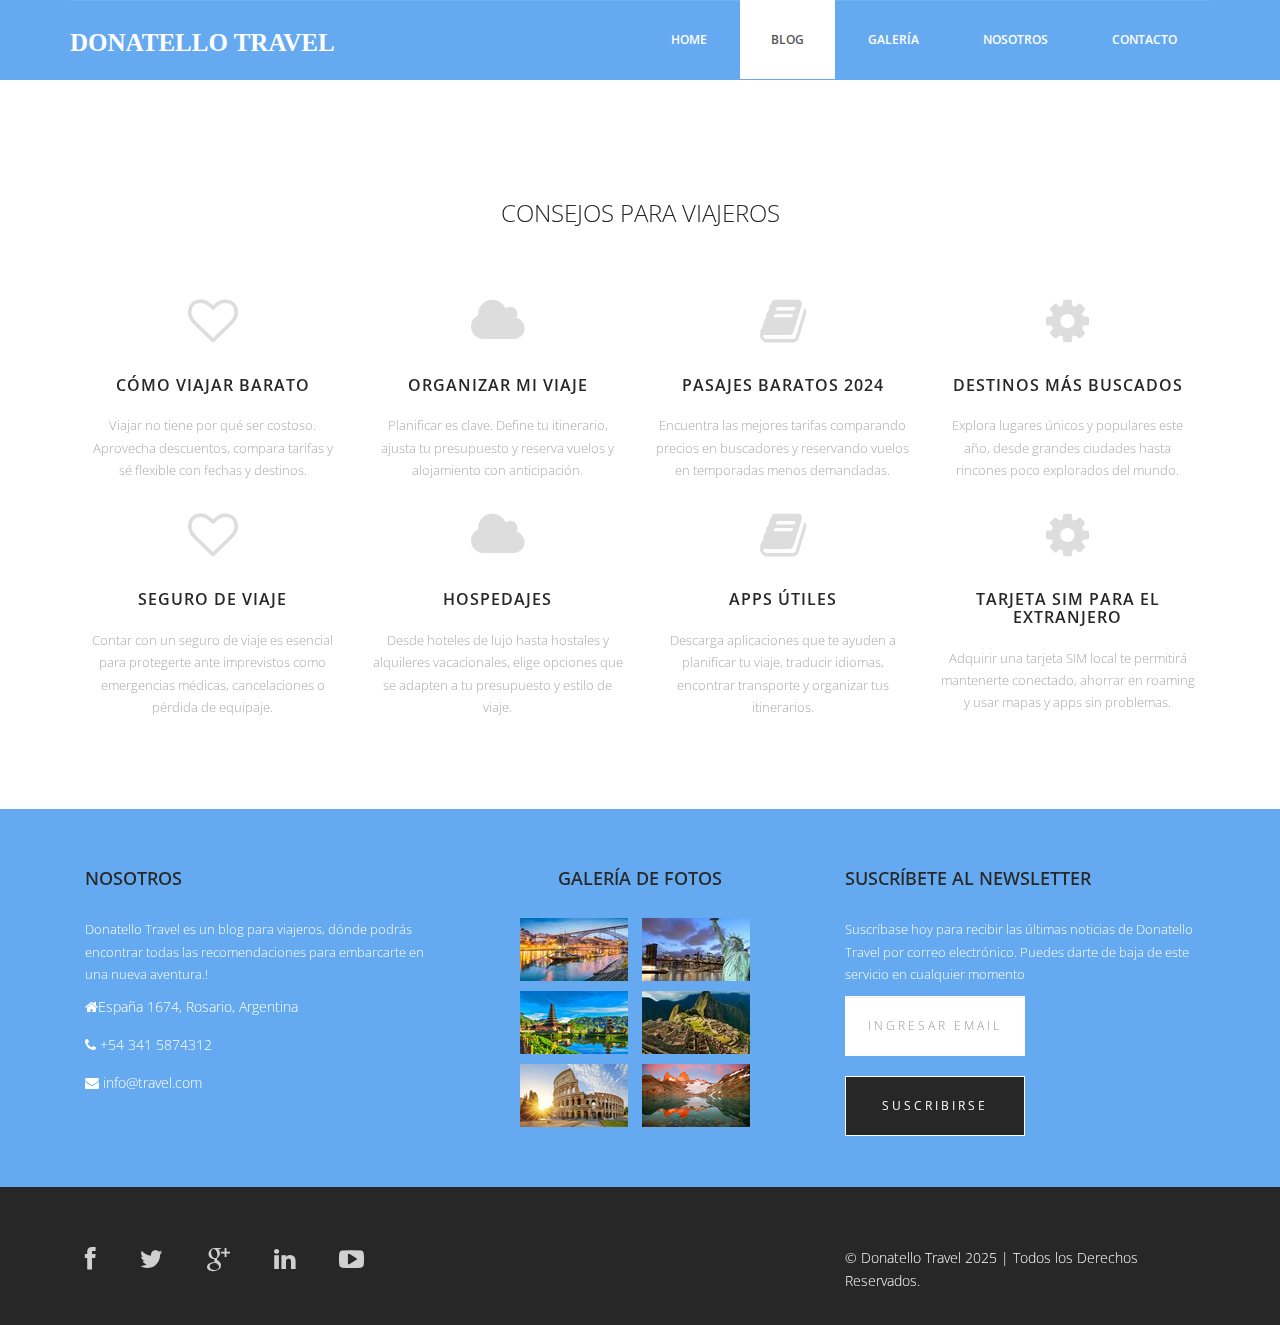
<file: services.html>
<!DOCTYPE html>
<html lang="en">
  <head>
    <meta charset="utf-8">
    <meta http-equiv="X-UA-Compatible" content="IE=edge">
    <meta name="viewport" content="width=device-width, initial-scale=1">
    <!-- The above 3 meta tags *must* come first in the head; any other head content must come *after* these tags -->
    <title>Blog - Donatello Travel</title>

    <!-- Bootstrap -->
    <link href="css/bootstrap.min.css" rel="stylesheet">
	<link rel="stylesheet" href="css/font-awesome.min.css">
	<link rel="stylesheet" href="css/animate.css">
	<link href="css/animate.min.css" rel="stylesheet"> 
	<link href="css/style.css" rel="stylesheet" />	
    <!-- HTML5 shim and Respond.js for IE8 support of HTML5 elements and media queries -->
    <!-- WARNING: Respond.js doesn't work if you view the page via file:// -->
    <!--[if lt IE 9]>
    <script src="https://oss.maxcdn.com/html5shiv/3.7.2/html5shiv.min.js"></script>
    <script src="https://oss.maxcdn.com/respond/1.4.2/respond.min.js"></script>
    <![endif]-->
  </head>
  <body>	
	<header id="header">
        <nav class="navbar navbar-default navbar-static-top" role="banner">
            <div class="container">
                <div class="navbar-header">
                    <button type="button" class="navbar-toggle" data-toggle="collapse" data-target=".navbar-collapse">
                        <span class="sr-only">Toggle navigation</span>
                        <span class="icon-bar"></span>
                        <span class="icon-bar"></span>
                        <span class="icon-bar"></span>
                    </button>
                   <div class="navbar-brand">
						<a href="index.html"><h1>Donatello Travel</h1></a>
					</div>
                </div>				
                <div class="navbar-collapse collapse">							
					<div class="menu">
						<ul class="nav nav-tabs" role="tablist">
							<li role="presentation"><a href="index.html">Home</a></li>
							<li role="presentation"><a href="services.html" class="active">Blog</a></li>
							<li role="presentation"><a href="gallery.html">Galería</a></li>
							<li role="presentation"><a href="about.html">Nosotros</a></li>
							<li role="presentation"><a href="contact.html">Contacto</a></li>						
						</ul>
					</div>
				</div>		
            </div><!--/.container-->
        </nav><!--/nav-->		
    </header><!--/header-->	
	
	<div class="services">
		<div class="container">
			<div class="text-center">
				<h2>Consejos para Viajeros</h2>			
				<div class="col-md-3 wow fadeInDown" data-wow-duration="1000ms" data-wow-delay="300ms">
					<i class="fa fa-heart-o"></i>
					<h3>Cómo Viajar Barato</h3>
					<p>Viajar no tiene por qué ser costoso. Aprovecha descuentos, compara tarifas y sé flexible con fechas y destinos.</p>
				</div>
				<div class="col-md-3 wow fadeInDown" data-wow-duration="1000ms" data-wow-delay="600ms">
					<i class="fa fa-cloud"></i>
					<h3>Organizar Mi Viaje</h3>
					<p>Planificar es clave. Define tu itinerario, ajusta tu presupuesto y reserva vuelos y alojamiento con anticipación.</p>
				</div>
				<div class="col-md-3 wow fadeInDown" data-wow-duration="1000ms" data-wow-delay="900ms">
					<i class="fa fa-book"></i>	
					<h3>Pasajes Baratos 2024</h3>
					<p>Encuentra las mejores tarifas comparando precios en buscadores y reservando vuelos en temporadas menos demandadas.</p>
				</div>
				<div class="col-md-3 wow fadeInDown" data-wow-duration="1000ms" data-wow-delay="1200ms">
					<i class="fa fa-gear"></i>	
					<h3>Destinos Más Buscados</h3>
					<p>Explora lugares únicos y populares este año, desde grandes ciudades hasta rincones poco explorados del mundo.</p>
				</div>
			</div>
		</div>
		<div class="text-center">
			<div class="container">			
				<div class="col-md-3 wow fadeInDown" data-wow-duration="1000ms" data-wow-delay="300ms">
					<i class="fa fa-heart-o"></i>
					<h3>Seguro de Viaje</h3>
					<p>Contar con un seguro de viaje es esencial para protegerte ante imprevistos como emergencias médicas, cancelaciones o pérdida de equipaje.</p>
				</div>
				<div class="col-md-3 wow fadeInDown" data-wow-duration="1000ms" data-wow-delay="600ms">
					<i class="fa fa-cloud"></i>
					<h3>Hospedajes</h3>
					<p>Desde hoteles de lujo hasta hostales y alquileres vacacionales, elige opciones que se adapten a tu presupuesto y estilo de viaje.</p>
				</div>
				<div class="col-md-3 wow fadeInDown" data-wow-duration="1000ms" data-wow-delay="900ms">
					<i class="fa fa-book"></i>	
					<h3>Apps Útiles</h3>
					<p>Descarga aplicaciones que te ayuden a planificar tu viaje, traducir idiomas, encontrar transporte y organizar tus itinerarios.</p>
				</div>
				<div class="col-md-3 wow fadeInDown" data-wow-duration="1000ms" data-wow-delay="1200ms">
					<i class="fa fa-gear"></i>	
					<h3>Tarjeta SIM para el Extranjero</h3>
					<p>Adquirir una tarjeta SIM local te permitirá mantenerte conectado, ahorrar en roaming y usar mapas y apps sin problemas.</p>
				</div>
			</div>
		</div>
	</div>	
	
	<footer>
		<div class="container">
			<div class="col-md-4 wow fadeInDown" data-wow-duration="1000ms" data-wow-delay="300ms">
				<h4>Nosotros</h4>
				<p>Donatello Travel es un blog para viajeros, dónde podrás encontrar todas las recomendaciones para embarcarte en una nueva aventura.!</p>						
				<div class="contact-info">
					<ul>
						<li><i class="fa fa-home fa"></i>España 1674, Rosario, Argentina </li>
						<li><i class="fa fa-phone fa"></i> +54 341 5874312</li>
						<li><i class="fa fa-envelope fa"></i> info@travel.com</li>
					</ul>
				</div>
			</div>
			
			<div class="col-md-4 wow fadeInDown" data-wow-duration="1000ms" data-wow-delay="600ms">				
				<div class="text-center">
					<h4>Galería de Fotos</h4>
					<ul class="sidebar-gallery">
						<li><a href="#"><img src="img/gallery1.jpg" alt="" /></a></li>
						<li><a href="#"><img src="img/gallery2.jpg" alt="" /></a></li>
						<li><a href="#"><img src="img/gallery3.jpg" alt="" /></a></li>
						<li><a href="#"><img src="img/gallery4.jpg" alt="" /></a></li>
						<li><a href="#"><img src="img/gallery5.jpg" alt="" /></a></li>
						<li><a href="#"><img src="img/gallery6.jpg" alt="" /></a></li>					
					</ul>
				</div>
			</div>
			
			<div class="col-md-4 wow fadeInDown" data-wow-duration="1000ms" data-wow-delay="900ms">								
				<h4>Suscríbete al Newsletter</h4>
				<p>Suscríbase hoy para recibir las últimas noticias de Donatello Travel por correo electrónico. Puedes darte de baja de este servicio en cualquier momento</p>
				<div class="btn-gamp">		
					<input type="email" class="form-control" id="exampleInputEmail3" placeholder="Ingresar Email">
				</div>
				<div class="btn-gamp">
					<a type="submit" class="btn btn-default">Suscribirse</a>
				</div>				
			</div>			
		</div>	
	</footer>
	
	<div class="sub-footer">
		<div class="container">
			<div class="social-icon">
				<div class="col-md-4">
					<ul class="social-network">
						<li><a href="https://www.facebook.com/augusto.dizanzo/" class="fb tool-tip" title="Facebook"><i class="fa fa-facebook"></i></a></li>
						<li><a href="https://x.com/augustodizanzo" class="twitter tool-tip" title="X"><i class="fa fa-twitter"></i></a></li>
						<li><a href="https://www.google.com/" class="gplus tool-tip" title="Google Plus"><i class="fa fa-google-plus"></i></a></li>
						<li><a href="https://www.linkedin.com/in/augusto-dizanzo-918482210/" class="linkedin tool-tip" title="Linkedin"><i class="fa fa-linkedin"></i></a></li>
						<li><a href="https://www.youtube.com/@donatellotravel" class="ytube tool-tip" title="You Tube"><i class="fa fa-youtube-play"></i></a></li>
					</ul>	
				</div>
			</div>
			
			<div class="col-md-4 col-md-offset-4">
				<div class="copyright">
					&copy; Donatello Travel 2025 | Todos los Derechos Reservados.
				</div>
			</div>						
		</div>				
	</div>
	
    <!-- jQuery (necessary for Bootstrap's JavaScript plugins) -->
    <script src="js/jquery.js"></script>		
    <!-- Include all compiled plugins (below), or include individual files as needed -->
    <script src="js/bootstrap.min.js"></script>	
	<script src="js/wow.min.js"></script>
	<script>
	wow = new WOW(
	 {
	
		}	) 
		.init();
	</script>	
  </body>
</html>
</file>
<file: css/style.css>
/* ==== Google font ==== */
@import url(http://fonts.googleapis.com/css?family=Open+Sans:400,300,700,600);
@import url('font-awesome.css');
/* ==== overwrite bootstrap standard ==== */
@import url('animate.css');



body {
	font-family:'Open Sans', Arial, sans-serif;
	font-size:14px;
	font-weight:300;
	line-height:1.6em;
	color:#fff;
	background-color:#fff;
	overflow-x:hidden;
}

hi,h2,h3,h4,h5,h6 {
	color:#272727;
	line-height:1.1em;
}

p {
	color:#aaa;
	font-size:13px;
}
a {
    text-decoration:none;
    transition: all 0.1s ease-in-out;
    -moz-transition: all 0.1s ease-in-out;
    -webkit-transition: all 0.1s ease-in-out;
    -o-transition: all 0.1s ease-in-out;
    outline: none;
	color:#272727;
}
a:hover {
	text-decoration: none;
	color:#aaa;	
	}

.btn {
	border-radius:0;
	margin-top:10px;
	background-color: #65AAF0;
	text-transform:uppercase;
	border-color:#fff;
	font-size:14px;
}

.btn:hover {
	background-color: #fff;
	border-color:#f2f2f2;
	color:#272727;	
}
	
/*===========================
  Menu and Navigation
============================ */
.navbar-brand {
  float: left;
  height: 50px;
  padding: 15px 15px;
  font-size: 18px;
  line-height: 20px;
}

.navbar-brand h1 {
  font-family: Shadows Into Light, cursive;
	margin-top:9px;
	padding-top:5px;
	float: left;	
	font-size: 25px;	
	color:#fff;	
	text-transform:uppercase;
	font-weight:600;
}

.menu {
	font-size:12px;
	float:right;
	text-transform:uppercase;
	font-weight:600;	
}

.navbar-collapse {
  padding-right: 15px;
  padding-left: 15px;
  overflow-x: visible;
  -webkit-overflow-scrolling: touch;
  border-top: 0px solid transparent;
  -webkit-box-shadow: inset 0 1px 0 rgba(255, 255, 255, .1);
          box-shadow: inset 0 1px 0 rgba(255, 255, 255, .1);
}
.navbar-collapse.in {
  overflow-y: auto;
}

.menu ul.nav-tabs li {
	color:#fff;	
}

.nav-tabs {
	border-bottom: 0;
}
.nav-tabs > li {
	float: left;
	margin-bottom: 0;
}

.nav-tabs > li > a {	
	border-radius:0;
	color:#fff;
	padding:30px;
}

.nav-tabs > li > a:hover {
	color:#272727;
	background:#fff;	
} 

.nav-tabs > li a.active {
	color: #555;
	cursor: default;
	background-color: #fff;
	border: 1px solid #fff;
	border-bottom-color:#fff;
}

.navbar-default {
	background-color: #65AAF0;
	border-color:#65AAF0;
}

/*===========================
  slider
============================ */
.slider {
	position: relative;	
	margin-top:-20px;
}

#carousel-slider {
  position: relative;
}

#carousel-slider .carousel-indicators {
  bottom: -25px;
}

#carousel-slider .carousel-indicators li {
  border: 1px solid #ffbd20;
}

#carousel-slider a i {
	border-radius:50%;
	font-size: 30px;
	height: 50px;
	padding: 10px;
	position: absolute;
	top: 50%;
	width: 50px;
	color:#65AAF0;
	background:#65AAF0;
	color:#fff;
}

#carousel-slider a i:hover {
	background:#65AAF0;
	color:#fff;
	border: 1px solid #65AAF0;
}

#carousel-slider 
.carousel-control {
	width:inherit;
}

#carousel-slider .carousel-control.left i {
	left:50px;
	top:265px;
}

#carousel-slider .carousel-control.right i {
	right: 50px;
	top:265px;
}

.carousel-caption {
	position: absolute;
	right: 15%;
	bottom: 300px;
	font-size:40px;
	left: 15%;
	z-index: 10;
	padding-bottom: 0px;
	color: #fff;
	text-align: center;
}

.carousel-caption  h2 {
	font-size:60px;
	color: #fff;
}

.carousel-caption  h2 span {
	font-size:60px;
	color: #fff;
}

.carousel-caption  p {
	font-size:30px;
	margin-top:30px;
	margin-bottom:20px;
	color:#fff;
	padding:10px;
	background:#65AAF0;
}

.carousel-inner .form-inline .form-group button[type="livedemo"]{
	padding:20px 60px;
	font-size:20px;
	background:#65AAF0;
	color:#fff;
	border-radius:0;
	border-color:#fff;
	text-transform:uppercase;
}

.carousel-inner .form-inline .form-group button[type="livedemo"]:hover {
	color:#272727;
	opacity: 0.8;
	-webkit-transition: color 300ms, background-color 300ms;
  -moz-transition: color 300ms, background-color 300ms;
  -o-transition:  color 300ms, background-color 300ms;
  transition:  color 300ms, background-color 300ms;
}

.carousel-inner .form-inline .form-group button[type="getnow"]{
	padding:20px 60px;
	font-size:20px;
	background:#fff;
	color:#272727;
	border-radius:0;
	text-transform:uppercase;
	border: 1px solid #fff;
}

.carousel-inner .form-inline .form-group button[type="getnow"]:hover {
	color:#fff;
	border-color:#fff;
	background:#65AAF0;
	-webkit-transition: color 300ms, background-color 300ms;
  -moz-transition: color 300ms, background-color 300ms;
  -o-transition:  color 300ms, background-color 300ms;
  transition:  color 300ms, background-color 300ms;
}

.form-inline {
	margin-top:50px;	
}

/*===========================
  about
============================ */

.about {
	padding:80px 0 80px 0;
	background:#fff;
}

.about .text-center h2 {
	text-transform:uppercase;
	font-weight:550;
	font-size:24px;
}

.about .text-center p {
	margin-top:20px;
	margin-bottom:80px;
	color:#aaa;
} 

.btn-gamp a {
  float: right;
  font-size: 12px;
  text-transform: uppercase;
  letter-spacing: 3px;
  color: #272727;
  border: 2px solid #272727;
  width: 180px;
  height: 60px;
  text-align: center;
  display: inline-block;
  line-height: 56px;
}

.btn-gamp a:hover {
  opacity: 0.8;
  transition: all 0.5s;
}

.gamp-btn a {
  float: left;
  font-size: 12px;
  text-transform: uppercase;
  letter-spacing: 3px;
  background: #272727;
  color: #ffffff;
  width: 180px;
  height: 60px;
  text-align: center;
  display: inline-block;
  line-height: 60px;
}
.gamp-btn a:hover {
  color: #ffffff;
  opacity: 0.8;
  transition: all 0.5s;
}

.center span {
	color:#E8CE0E;
}

#about-us {
	margin-bottom:50px;
}

#about-us .text-center h2 {
	text-transform:uppercase;
	font-weight:550;
	font-size:24px;
	margin-bottom:30px;
}

.skill_text {
  display: block;
  margin-bottom: 60px;
  margin-top: 25px;
  overflow: hidden;
}

.sinlge-skill {
  background:#f2f2f2;
  border-radius: 100%;
  color: #FFFFFF;
  font-size: 22px;
  font-weight: bold;
  height: 200px;
  position: relative;
  width: 200px;
  text-transform: uppercase;
  overflow: hidden;
  margin: 30px 0;
}

.sinlge-skill p em {
  color: #FFFFFF;
  font-size: 38px;
}

.sinlge-skill p {
  line-height: 1;
   color: #FFFFFF;
}

.joomla-skill, 
.html-skill, 
.css-skill, 
.wp-skill {
  position: absolute;
  height: 100%;
  bottom: 0;
  width:100%;
  border-radius: 100%;
  padding: 70px 0;
  text-align: center;
}

.joomla-skill {
  background: rgb(242,242,242); /* Old browsers */
  background: -moz-linear-gradient(top, rgba(242,242,242,1) 0%, rgba(242,242,242,1) 28%, rgba(45,125,164,1) 28%); /* FF3.6+ */
  background: -webkit-gradient(linear, left top, left bottom, color-stop(0%,rgba(242,242,242,1)), color-stop(28%,rgba(242,242,242,1)), color-stop(28%,rgba(45,125,164,1))); /* Chrome,Safari4+ */
  background: -webkit-linear-gradient(top, rgba(242,242,242,1) 0%,rgba(242,242,242,1) 28%,rgba(45,125,164,1) 28%); /* Chrome10+,Safari5.1+ */
  background: -o-linear-gradient(top, rgba(242,242,242,1) 0%,rgba(242,242,242,1) 28%,rgba(45,125,164,1) 28%); /* Opera 11.10+ */
  background: -ms-linear-gradient(top, rgba(242,242,242,1) 0%,rgba(242,242,242,1) 28%,rgba(45,125,164,1) 28%); /* IE10+ */
  background: linear-gradient(to bottom, rgba(242,242,242,1) 0%,rgba(242,242,242,1) 28%,rgba(45,125,164,1) 28%); /* W3C */
  filter: progid:DXImageTransform.Microsoft.gradient( startColorstr='#f2f2f2', endColorstr='#2d7da4',GradientType=0 ); /* IE6-9 */    
}

.html-skill {
  background: rgb(242,242,242); /* Old browsers */
  background: -moz-linear-gradient(top, rgba(242,242,242,1) 0%, rgba(242,242,242,1) 9%, rgba(106,164,47,1) 9%); /* FF3.6+ */
  background: -webkit-gradient(linear, left top, left bottom, color-stop(0%,rgba(242,242,242,1)), color-stop(9%,rgba(242,242,242,1)), color-stop(9%,rgba(106,164,47,1))); /* Chrome,Safari4+ */
  background: -webkit-linear-gradient(top, rgba(242,242,242,1) 0%,rgba(242,242,242,1) 9%,rgba(106,164,47,1) 9%); /* Chrome10+,Safari5.1+ */
  background: -o-linear-gradient(top, rgba(242,242,242,1) 0%,rgba(242,242,242,1) 9%,rgba(106,164,47,1) 9%); /* Opera 11.10+ */
  background: -ms-linear-gradient(top, rgba(242,242,242,1) 0%,rgba(242,242,242,1) 9%,rgba(106,164,47,1) 9%); /* IE10+ */
  background: linear-gradient(to bottom, rgba(242,242,242,1) 0%,rgba(242,242,242,1) 9%,rgba(106,164,47,1) 9%); /* W3C */
  filter: progid:DXImageTransform.Microsoft.gradient( startColorstr='#f2f2f2', endColorstr='#6aa42f',GradientType=0 ); /* IE6-9 */
}

.css-skill {
  background: rgb(242,242,242); /* Old browsers */
  background: -moz-linear-gradient(top, rgba(242,242,242,1) 0%, rgba(242,242,242,1) 32%, rgba(255,189,32,1) 32%); /* FF3.6+ */
  background: -webkit-gradient(linear, left top, left bottom, color-stop(0%,rgba(242,242,242,1)), color-stop(32%,rgba(242,242,242,1)), color-stop(32%,rgba(255,189,32,1))); /* Chrome,Safari4+ */
  background: -webkit-linear-gradient(top, rgba(242,242,242,1) 0%,rgba(242,242,242,1) 32%,rgba(255,189,32,1) 32%); /* Chrome10+,Safari5.1+ */
  background: -o-linear-gradient(top, rgba(242,242,242,1) 0%,rgba(242,242,242,1) 32%,rgba(255,189,32,1) 32%); /* Opera 11.10+ */
  background: -ms-linear-gradient(top, rgba(242,242,242,1) 0%,rgba(242,242,242,1) 32%,rgba(255,189,32,1) 32%); /* IE10+ */
  background: linear-gradient(to bottom, rgba(242,242,242,1) 0%,rgba(242,242,242,1) 32%,rgba(255,189,32,1) 32%); /* W3C */
  filter: progid:DXImageTransform.Microsoft.gradient( startColorstr='#f2f2f2', endColorstr='#ffbd20',GradientType=0 ); /* IE6-9 */
}

.wp-skill {
  background: rgb(242,242,242); /* Old browsers */
  background: -moz-linear-gradient(top, rgba(242,242,242,1) 0%, rgba(242,242,242,1) 19%, rgba(219,54,21,1) 19%); /* FF3.6+ */
  background: -webkit-gradient(linear, left top, left bottom, color-stop(0%,rgba(242,242,242,1)), color-stop(19%,rgba(242,242,242,1)), color-stop(19%,rgba(219,54,21,1))); /* Chrome,Safari4+ */
  background: -webkit-linear-gradient(top, rgba(242,242,242,1) 0%,rgba(242,242,242,1) 19%,rgba(219,54,21,1) 19%); /* Chrome10+,Safari5.1+ */
  background: -o-linear-gradient(top, rgba(242,242,242,1) 0%,rgba(242,242,242,1) 19%,rgba(219,54,21,1) 19%); /* Opera 11.10+ */
  background: -ms-linear-gradient(top, rgba(242,242,242,1) 0%,rgba(242,242,242,1) 19%,rgba(219,54,21,1) 19%); /* IE10+ */
  background: linear-gradient(to bottom, rgba(242,242,242,1) 0%,rgba(242,242,242,1) 19%,rgba(219,54,21,1) 19%); /* W3C */
  filter: progid:DXImageTransform.Microsoft.gradient( startColorstr='#f2f2f2', endColorstr='#db3615',GradientType=0 ); /* IE6-9 */
}

.skill-wrap {
  display: block;
  overflow: hidden;
  margin: 60px 0;
}

.team .text-center h2 {
	text-transform:uppercase;
	font-weight:550;
	font-size:24px;
	margin-bottom:30px;
}

.team .text-center p {
	margin-bottom:50px;
}

.team h4 {
  margin-top: 0;
  text-transform: uppercase;
}

.team h5 {
  font-weight: 300;
}

.single-profile-top, 
.single-profile-bottom {
  font-weight: 400;
  line-height: 24px;
}

.single-profile-top, 
.single-profile-bottom  {
  border: 1px solid #ddd;
  padding: 15px;
  position: relative;
}

.media_image {
  margin-bottom: 10px;
}

.team .btn {
  background:transparent;
  font-size: 12px;
  font-weight: 300;
  margin-bottom: 3px;
  padding: 1px 5px;
  text-transform: uppercase;
  border:1px solid#ddd;
  margin-right: 3px;
}


ul.social_icons,
ul.tag {
  list-style: none;
  padding: 0;
  margin: 10px 0;
  display: block;
}

ul.social_icons li,
ul.tag li {
  display: inline-block;
  margin-right: 5px;
}

ul.social_icons li  a i{
  border-radius: 50%;
  color: #FFFFFF;
  height: 25px;
  line-height: 25px;
  font-size: 12px;
  padding: 0;
  text-align: center;
  width: 25px;
  opacity:.8;
}

.team .social_icons .fa-facebook:hover, 
.team .social_icons .fa-twitter:hover, 
.team .social_icons .fa-google-plus:hover {
  transform: rotate(360deg);
  -ms-transform:rotate(360deg);
  -webkit-transform:rotate(360deg); 
  transition-duration:2s;
  transition-property: all;
  transition-timing-function: ease;
  opacity:1;
  transition: all 0.9s ease 0s;
  -moz-transition: all 0.9s ease 0s;
  -webkit-transition: all 0.9s ease 0s;
  -o-transition: all 0.9s ease 0s;
}

.team .social_icons .fa-facebook {
  background: #0182c4;
}

.team .social_icons .fa-twitter {
  background: #20B8FF
}

.team .social_icons .fa-google-plus {
  background: #D34836
}


.team-bar .first-one-arrow {
  float: left;
  margin-right: 30px;
  width: 2%;
}

.team-bar .first-arrow {
  float: left;
  margin-left: 5px;
  margin-right: 35px;
  width: 22%;
}

.team-bar .second-arrow {
  float: left;
  margin-left: 5px;
  width: 21%;
}

.team-bar .third-arrow {
  float: left;
  margin-left: 40px;
  margin-right: 12px;
  width: 22%;
}

.team-bar .fourth-arrow {
  float: left;
  margin-left: 25px;
  width: 20%;
}

.team-bar .first-one-arrow hr {
  border-bottom: 1px solid #2D7DA4;
  border-top: 1px solid #2D7DA4;
 }

.team-bar .first-arrow hr {
  border-bottom: 1px solid #2D7DA4;
  border-top: 1px solid #2D7DA4;
 }

.team-bar .second-arrow hr {
  border-bottom: 1px solid #6aa42f;
  border-top: 1px solid #6aa42f;
}

.team-bar .third-arrow hr {
  border-bottom: 1px solid #FFBD20;
  border-top: 1px solid #FFBD20;

}

.team-bar .fourth-arrow hr {
  border-bottom: 1px solid #db3615;
  border-top: 1px solid #db3615;
}

.team-bar {
  margin-bottom: 15px;
  margin-top: 30px;
  position: relative;
}

.team-bar i {
  border-radius: 50%;
  color: #FFFFFF;
  display: block;
  height: 24px;
  line-height: 24px;
  margin-top: -32px;
  overflow: hidden;
  padding: 0;
  text-align: center;
  width: 24px;
  position: absolute;
}

.team-bar .first-arrow .fa-angle-up {
  background:#2D7DA4;
  margin-left:-33px
 }

.team-bar .second-arrow .fa-angle-down {
  background:#6AA42F;
  margin-left: -33px;
}

.team-bar .third-arrow .fa-angle-up {
  background:#FFBD20;
  margin-left: -32px;
}

.team-bar .fourth-arrow .fa-angle-down {
  background:#db3615;
  margin-left: -32px;
}

.team .single-profile-top:before, 
.team .single-profile-top:after {
  content: "";
  position: absolute;
  width: 0;
  height: 0;
  border-style: solid;
}

.team .single-profile-top:before {
  left:26px;
  bottom: -20px;
  border-width: 10px;
  border-color:#fff transparent transparent transparent;
  z-index: 1;
}

.team .single-profile-top:after {
  left: 25px;
  bottom: -22px;
  border-style: solid;
  border-width: 11px;
  border-color:#ddd transparent transparent transparent;
  z-index: 0;
}

.team .single-profile-bottom:before,
.team .single-profile-bottom:after {
  position: absolute;
  content:"";
  width: 0;
  height: 0;
  border-style: solid;
}

.team .single-profile-bottom:before {
  left:30px;
  top: -20px;
  border-width: 10px;
  border-color: transparent transparent #fff transparent;
  z-index: 1;
}

.team .single-profile-bottom:after {
  left: 29px;
  top: -22px;
  border-style: solid;
  border-width: 11px;
  border-color: transparent transparent #DDD transparent;
  z-index: 0;
}

/*===========================
  services
============================ */

.services {
	padding:80px 0 80px 0;
}

.services .text-center h2 {
	font-weight:300;
	text-transform:uppercase;
	text-shadow:none;
	margin-bottom:50px;
	font-size:24px;
}

.services i {
	margin-top:20px;
	margin-bottom:10px;
	font-size:50px;
	color:#ddd;
}

.services h3 {
	margin-bottom:20px;
	font-size: 16px;
	font-weight: 600;
	text-transform: uppercase;
	letter-spacing: 1px;
 }

/*===========================
  gallery
============================ */

.gallery {
	padding:50px;
}

.gallery .text-center h2 {
	text-transform:uppercase;
	font-weight:550;
	font-size:24px;
	margin-bottom:30px;
}

.gallery figure {
	position: relative;	
	margin-top:30px;
	margin-bottom:30px;
	background: #272727;
	text-align: center;
	cursor: pointer;
}

.gallery figure img {
	position: relative;
	display: block;
	opacity: 0.8;
}

.gallery figure figcaption {
	padding: 2em;
	color: #fff;
	text-transform: uppercase;
	font-size: 1.25em;
	-webkit-backface-visibility: hidden;
	backface-visibility: hidden;
}

.gallery figure figcaption::before,
.gallery figure figcaption::after {
	pointer-events: none;
}

/*---------------*/
/***** Marley *****/
/*---------------*/

figure.effect-marley figcaption {
	text-align: right;
}

figure.effect-marley h4,
figure.effect-marley p {
	position: absolute;
	right: 30px;
	left: 30px;
	padding: 10px 0;
}


figure.effect-marley p {
	bottom: 30px;
	color:#fff;
	line-height: 1.5;
	-webkit-transform: translate3d(0,100%,0);
	transform: translate3d(0,100%,0);
}

figure.effect-marley h4 {
	top: 30px;
	color:#fff;
	-webkit-transition: -webkit-transform 0.35s;
	transition: transform 0.35s;
	-webkit-transform: translate3d(0,20px,0);
	transform: translate3d(0,20px,0);
}

figure.effect-marley:hover h4 {
	-webkit-transform: translate3d(0,0,0);
	transform: translate3d(0,0,0);
}

figure.effect-marley h4::after {
	position: absolute;
	top: 100%;
	left: 0;
	width: 100%;
	height: 4px;
	background: #fff;
	content: '';
	-webkit-transform: translate3d(0,40px,0);
	transform: translate3d(0,40px,0);
}

figure.effect-marley h4::after,
figure.effect-marley p {
	opacity: 0;
	-webkit-transition: opacity 0.35s, -webkit-transform 0.35s;
	transition: opacity 0.35s, transform 0.35s;
}

figure.effect-marley:hover h4::after,
figure.effect-marley:hover p {
	opacity: 1;
	-webkit-transform: translate3d(0,0,0);
	transform: translate3d(0,0,0);
}


.action {
  overflow: visible;
  padding: 0px;
  width: 100;
  background: #f2f2f2;
  position: relative;
}
.action .left-text {
  padding: 70px 0;
  padding-right: 60px;
  width: 50%;
}
.action .left-text h4 {
  text-transform: uppercase;
  font-size: 24px;
  font-weight: 600;
  letter-spacing: 1px;
}
.action .left-text p {
  padding-top: 20px;
}
.action .left-text em {
  font-size: 16px;
  color: #aaa;
  font-weight: 300;
  font-style: normal;
}
.action .right-image {
  position: absolute;
  top: 0;
  right: 0;
  width: 50%;
  height: 100%;
  background-size: cover;
  background-position: 0 0;
  background-repeat: no-repeat;
  background-image: url(../img/7.jpg);
}

/* --- Map --- */
.map{
	position:relative;
	margin-top:-20px;
	margin-bottom:40px;
}

.map iframe{
	width:100%;
	height:450px;
	border:none;
}

.map-grid iframe{
	width:100%;
	height:350px;
	border:none;
	margin:0 0 -5px 0;
	padding:0;
}

.contact-page{
  padding-top: 0;
  background:#fff;
  margin-bottom:30px;
}

.contact-page h2 {
	text-transform:uppercase;
	font-weight:550;
	font-size:24px;
	margin-bottom:30px;
}

.contact-page p {	
	margin-bottom:30px;
}

.contact-page .contact-form 
.form-group label {
  color: #4E4E4E;
  font-size: 16px;
  font-weight: 300;
}

.form-group .form-control {
  padding: 7px 12px;
  border-color:#f2f2f2;
  box-shadow: none;
  border-radius:0;
}

textarea#message{
   resize: none;
   padding: 10px;
   border-radius:0;
}

.contact-page .contact-wrap {
  margin-top: 20px;
}

/*===========================
  Footer
============================ */
footer {
	padding:50px;
	background:#65AAF0;
}

footer p {
	color:#fff;
}

footer h4 {
	margin-bottom:30px;
	text-transform:uppercase;
	text-shadow:none;
	font-weight:550;
	color:#272727;
}

footer .btn-gamp a {
	font-size: 12px;
	text-transform: uppercase;
	letter-spacing: 3px;
	color: #fff;
	width: 180px;
	height: 60px;
	text-align: center;
	display: inline-block;
	line-height: 45px;
	margin-right:170px;
	margin-top:20px;
	background:#272727;
	border: 1px solid #fff;
	border-radius:0px;
}

footer .btn-gamp a:hover {
	background:#fff;
	color:#272727;
	opacity: 0.8;
	transition: all 0.5s;
}

footer .btn-gamp input {
	font-size: 12px;
	text-transform: uppercase;
	letter-spacing: 3px;
	color: #272727;	
	width: 180px;
	height: 60px;
	text-align: center;
	display: inline-block;
	line-height: 56px;
	border-radius:0px;
	border: 1px solid #fff;
}

.contact-info {
	color:#fff;
}

.contact-info ul {
	list-style:none;
	padding-left: 0;
}

.contact-info ul li i {
	margin-bottom:20px;
}

.widget {
  padding-left: 0;
}

ul.sidebar-gallery {
  list-style: none;
  padding: 0;
  margin: 0;
 
}

.sidebar-gallery li {
  display: inline-block;
  margin: 0 10px 10px 0;
   border-radius:0px;
}

.sidebar-gallery li a {
  display: inline-block;
}

ul.social-network {
	list-style:none;
	margin-top:20px;	
	padding:10px;
	transition: all 0.3s ease-in-out;
  -moz-transition: all 0.3s ease-in-out;
  -webkit-transition: all 0.3s ease-in-out;
  -o-transition: all 0.3s ease-in-out;
}
.sub-footer  {
	background:#272727;
	padding:30px;
}

ul.social-network li {
	display:inline;
	margin: 0 50px;	
	font-size:25px;	
	margin-left:-10px;
}

ul.social-network li a {
	color:#d0d0d0;	
}
.social-network li:hover .fa-twitter {
  color: #00abf0;
}
.social-network li:hover .fa-facebook {
  color: #39579a;
}
.social-network li:hover .fa-google-plus {
  color: #eb8984;
}
.social-network li:hover .fa-pinterest {
  color: #c9171e; 
}
.social-network li:hover .fa-linkedin {
  color: #0077b5; 
}
.social-network li:hover .fa-youtube-play {
  color: #C84941; 
}
.social-network li:hover .fa-dribbble {
  color: #EA4C89 ; 
}
.social-network li:hover .fa-pinterest-square {
  color: #EA4B49; 
}

.copyright {
	margin-top:30px;
}

.copyright a {
	color:#fff;
	text-transform:uppercase;
	font-weight:600;
	font-size:12px;
	text-shadow:none;
}
</file>
